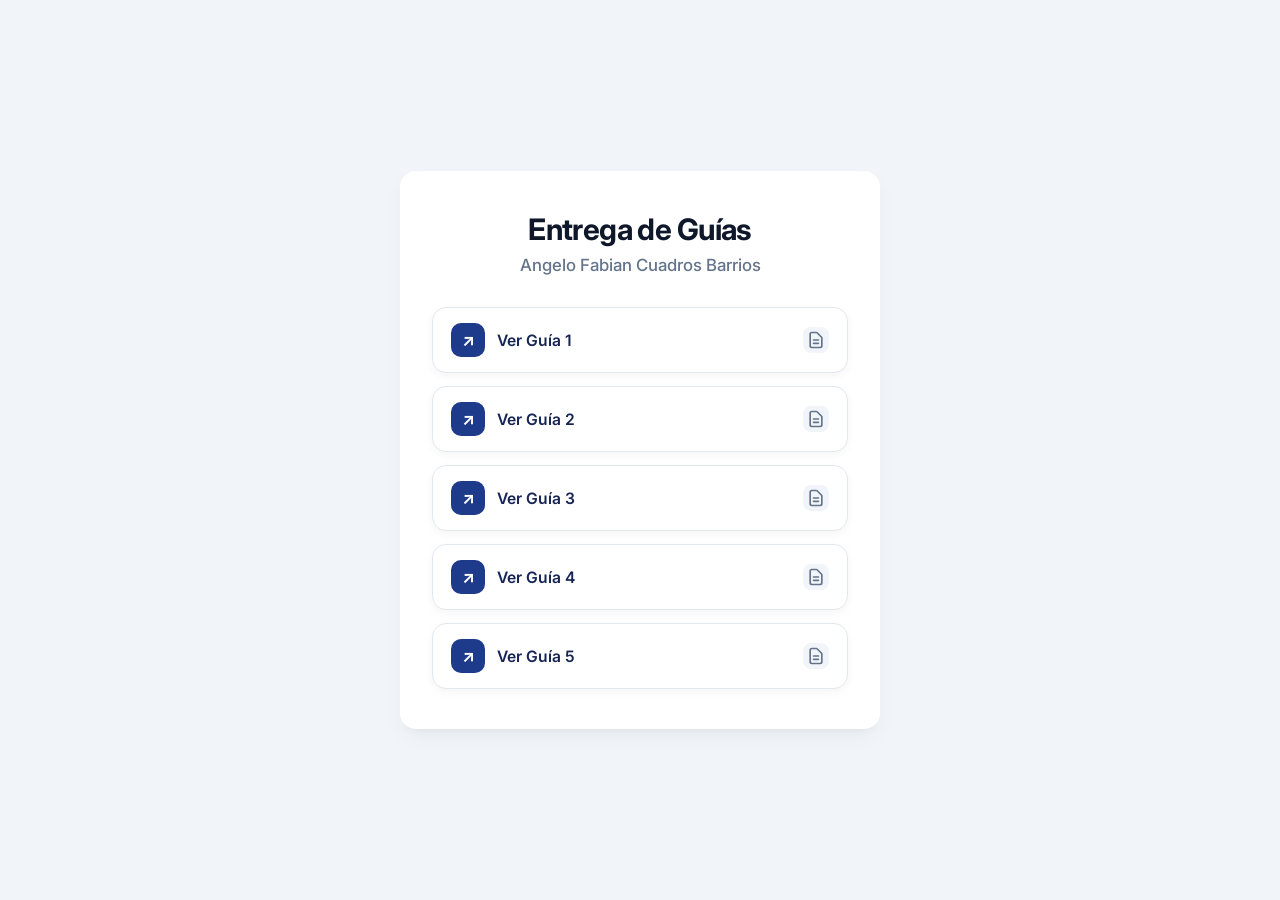
<file: index.html>
<!DOCTYPE html>
<html lang="es">
<head>
    <meta charset="UTF-8">
    <meta name="viewport" content="width=device-width, initial-scale=1.0">
    <title>Entrega de Guías | Angelo Fabian Cuadros Barrios</title>
    <link href="https://fonts.googleapis.com/css2?family=Inter:wght@400;500;600;700&display=swap" rel="stylesheet">
    <style>
        * {
            margin: 0;
            padding: 0;
            box-sizing: border-box;
            font-family: 'Inter', system-ui, -apple-system, sans-serif;
        }

        body {
            background-color: #f1f5f9;
            color: #0f172a;
            min-height: 100vh;
            display: flex;
            justify-content: center;
            align-items: center;
            padding: 20px;
        }

        /* Tarjeta central */
        .card-container {
            background: #ffffff;
            width: 100%;
            max-width: 480px;
            padding: 40px 32px;
            border-radius: 16px;
            box-shadow: 0 10px 25px -5px rgba(0, 0, 0, 0.05), 0 8px 10px -6px rgba(0, 0, 0, 0.04);
            text-align: center;
        }

        /* Encabezado y títulos */
        .header-section h1 {
            font-size: 1.85rem;
            font-weight: 700;
            color: #0f172a;
            margin-bottom: 8px;
            letter-spacing: -0.02em;
        }

        .nombre {
            font-size: 1.05rem;
            font-weight: 500;
            color: #64748b;
            margin-bottom: 32px;
        }
        .links-container {
            display: flex;
            flex-direction: column;
            gap: 13px;
        }

        .btn-link {
            display: flex;
            justify-content: space-between;
            align-items: center;
            gap: 16px;
            padding: 15px 18px;
            border: 1px solid #e2e8f0;
            border-radius: 14px;
            color: #172554;
            background: #ffffff;
            font-size: 0.98rem;
            font-weight: 600;
            text-decoration: none;
            transition: transform 0.22s ease, box-shadow 0.22s ease,
                        border-color 0.22s ease, background 0.22s ease;
            box-shadow: 0 3px 10px rgba(15, 23, 42, 0.045);
        }

        .btn-link span {
            display: flex;
            align-items: center;
            gap: 12px;
        }

        .btn-link span::before {
            content: "↗";
            display: grid;
            place-items: center;
            width: 34px;
            height: 34px;
            border-radius: 10px;
            color: #ffffff;
            background: #1e3a8a;
            font-size: 1.05rem;
            font-weight: 700;
            transition: background 0.22s ease, transform 0.22s ease;
        }

        .btn-link:hover {
            transform: translateY(-3px);
            border-color: #93c5fd;
            background: #f8fbff;
            box-shadow: 0 10px 22px rgba(30, 58, 138, 0.11);
        }

        .btn-link:hover span::before {
            background: #2563eb;
            transform: rotate(8deg);
        }

        .btn-link:active {
            transform: translateY(-1px);
        }

        .btn-primary,
        .btn-success {
            background: #ffffff;
        }

        .btn-primary:hover,
        .btn-success:hover {
            background: #f8fbff;
        }

        .icon {
            width: 20px;
            height: 20px;
            min-width: 20px;
            min-height: 20px;
            padding: 3px;
            box-sizing: content-box;
            color: #64748b;
            background: #f1f5f9;
            border-radius: 8px;
            stroke-width: 2;
        }

        .btn-link:hover .icon {
            color: #1d4ed8;
            background: #dbeafe;
        }

        @media (max-width: 520px) {
            .card-container {
                padding: 32px 22px;
            }

            .btn-link {
                padding: 13px 14px;
            }
        }
        .footer-info {
            display: flex;
            justify-content: center;
            gap: 10px;
            margin-top: 32px;
            padding-top: 20px;
            border-top: 1px solid #f1f5f9;
        }

        .badge {
            background-color: #f8fafc;
            color: #64748b;
            border: 1px solid #e2e8f0;
            font-size: 0.8rem;
            padding: 6px 12px;
            border-radius: 20px;
            font-weight: 500;
        }
    </style>
</head>
<body>

    <main class="card-container">
        <div class="header-section">
            <h1>Entrega de Guías</h1>
            <p class="nombre">Angelo Fabian Cuadros Barrios</p>
        </div>

        <div class="links-container">
            <a href="Guia1/santa-rosa-Cuadros/index.html" class="btn-link btn-primary" target="_blank" rel="noopener">
                <span>Ver Guía 1</span>
                <svg class="icon" fill="none" stroke="currentColor" viewBox="0 0 24 24">
                    <path stroke-linecap="round" stroke-linejoin="round" d="M9 12h6m-6 4h6m2 5H7a2 2 0 01-2-2V5a2 2 0 012-2h5.586a1 1 0 01.707.293l5.414 5.414a1 1 0 01.293.707V19a2 2 0 01-2 2z"></path>
                </svg>
            </a>

            <a href="Guia2/santa-rosa-Cuadros/index.html" class="btn-link btn-success" target="_blank" rel="noopener">
                <span>Ver Guía 2</span>
                <svg class="icon" fill="none" stroke="currentColor" viewBox="0 0 24 24">
                    <path stroke-linecap="round" stroke-linejoin="round" d="M9 12h6m-6 4h6m2 5H7a2 2 0 01-2-2V5a2 2 0 012-2h5.586a1 1 0 01.707.293l5.414 5.414a1 1 0 01.293.707V19a2 2 0 01-2 2z"></path>
                </svg>
            </a>

            <a href="Guia3/santa-rosa-Cuadros/index.html" class="btn-link btn-primary" target="_blank" rel="noopener">
                <span>Ver Guía 3</span>
                <svg class="icon" fill="none" stroke="currentColor" viewBox="0 0 24 24">
                    <path stroke-linecap="round" stroke-linejoin="round" d="M9 12h6m-6 4h6m2 5H7a2 2 0 01-2-2V5a2 2 0 012-2h5.586a1 1 0 01.707.293l5.414 5.414a1 1 0 01.293.707V19a2 2 0 01-2 2z"></path>
                </svg>
            </a>
           
            <a href="Guia4/santa-rosa-Cuadros/index.html" class="btn-link btn-primary" target="_blank" rel="noopener">
                <span>Ver Guía 4</span>
                <svg class="icon" fill="none" stroke="currentColor" viewBox="0 0 24 24">
                    <path stroke-linecap="round" stroke-linejoin="round" d="M9 12h6m-6 4h6m2 5H7a2 2 0 01-2-2V5a2 2 0 012-2h5.586a1 1 0 01.707.293l5.414 5.414a1 1 0 01.293.707V19a2 2 0 01-2 2z"></path>
                </svg>
            </a>

            <a href="Guia5/santa-rosa-Cuadros/index.html" class="btn-link btn-primary" target="_blank" rel="noopener">
                <span>Ver Guía 5</span>
                <svg class="icon" fill="none" stroke="currentColor" viewBox="0 0 24 24">
                    <path stroke-linecap="round" stroke-linejoin="round" d="M9 12h6m-6 4h6m2 5H7a2 2 0 01-2-2V5a2 2 0 012-2h5.586a1 1 0 01.707.293l5.414 5.414a1 1 0 01.293.707V19a2 2 0 01-2 2z"></path>
                </svg>
            </a>
        </div>
    </main>
</body>
</html>
</file>
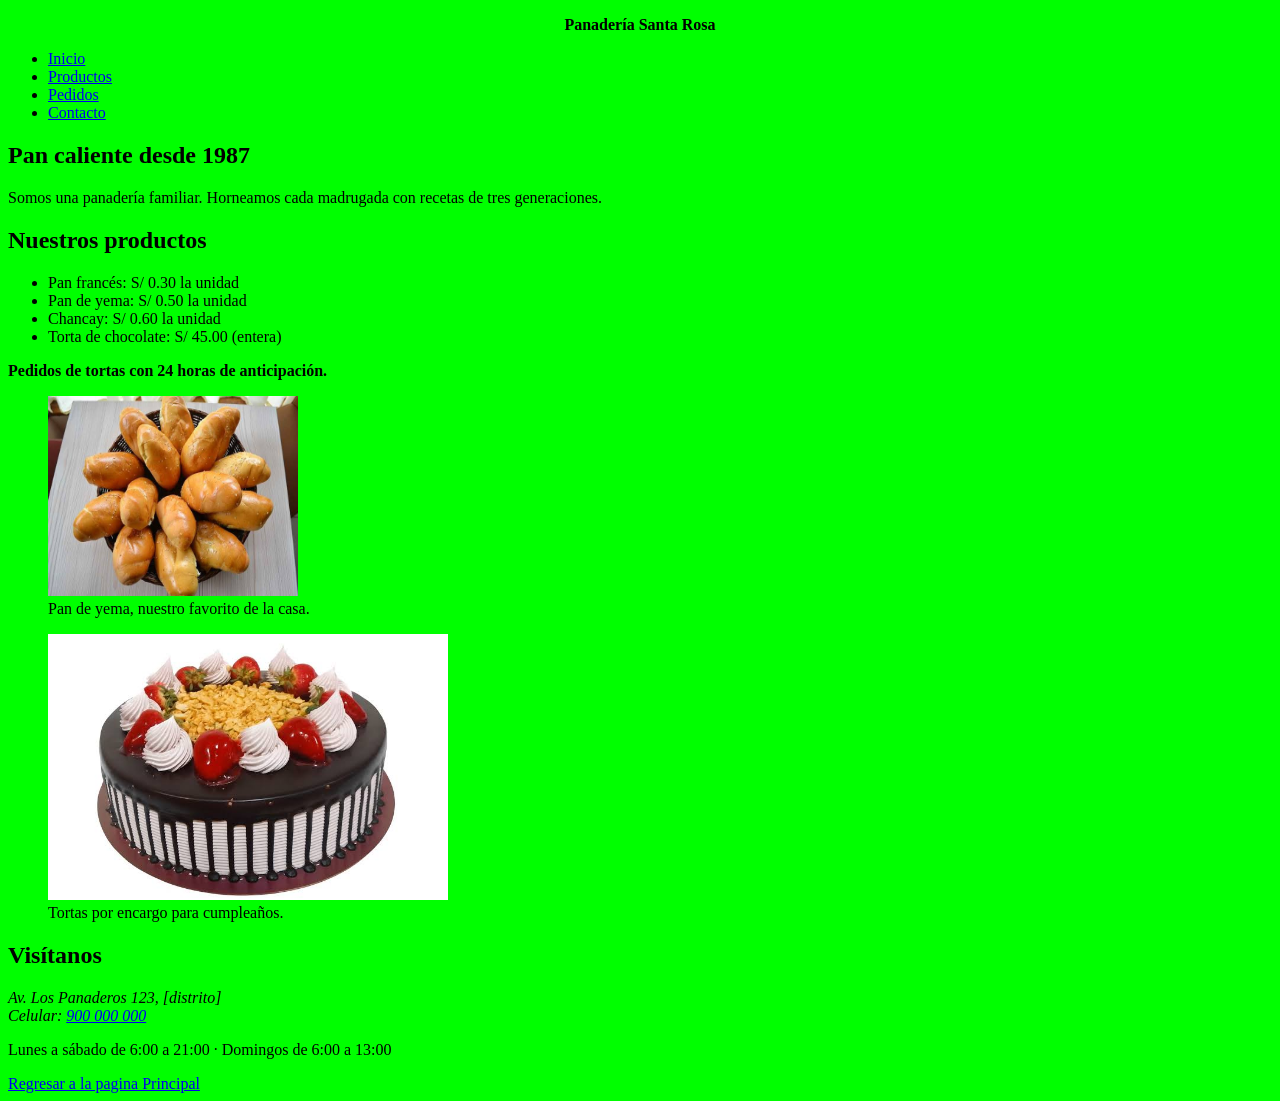
<file: Guia1/santa-rosa-Cuadros/index.html>
<!DOCTYPE html>
<html lang="en">
<head>
    <meta charset="UTF-8">
    <meta name="viewport" content="width=device-width, initial-scale=1.0">
    <title>Panadería Santa Rosa | Pan caliente todos los días</title>
</head>
<body bgcolor="#00FF00">
    <header>
        <p align="center"><strong>Panadería Santa Rosa</strong></p>
        <nav>
            <ul>
                <li><a href="index.html">Inicio</a></li>
                <li><a href="#productos">Productos</a></li>
                <li><a href="pedidos.html">Pedidos</a></li>
                <li><a href="#contacto">Contacto</a></li>
            </ul>
        </nav>
    </header>
    <main>
        <section>
            <h1>Pan caliente desde 1987</h1>
            <p>Somos una panadería familiar. Horneamos cada madrugada con recetas de tres generaciones.</p>
        </section>
        <section id="productos">
            <h2>Nuestros productos</h2>
            <ul>
                <li>Pan francés: S/ 0.30 la unidad</li>
                <li>Pan de yema: S/ 0.50 la unidad</li>
                <li>Chancay: S/ 0.60 la unidad</li>
                <li>Torta de chocolate: S/ 45.00 (entera)</li>
            </ul>
            <p><strong>Pedidos de tortas con 24 horas de anticipación.</strong></p>
            <figure>
                <img src="img/pan-yema.jpg" alt="Canasta de panes de yema dorados recién horneados" width="250" height="200">
                <figcaption>Pan de yema, nuestro favorito de la casa.</figcaption>
            </figure>
            <figure>
                <img src="img/tortas.jpg" alt="Torta de chocolate de dos pisos decorada con fresas" width="400">
                <figcaption>Tortas por encargo para cumpleaños.</figcaption>
            </figure>
        </section>
    </main>
    <footer id="contacto">
        <h2>Visítanos</h2>
        <address>
            Av. Los Panaderos 123, [distrito]<br>
            Celular: <a href="tel:+51900000000">900 000 000</a>
        </address>
        <p>Lunes a sábado de 6:00 a 21:00 · Domingos de 6:00 a 13:00</p>
    </footer>
    <a href="../../index.html">Regresar a la pagina Principal</a></body>
</html>
</file>
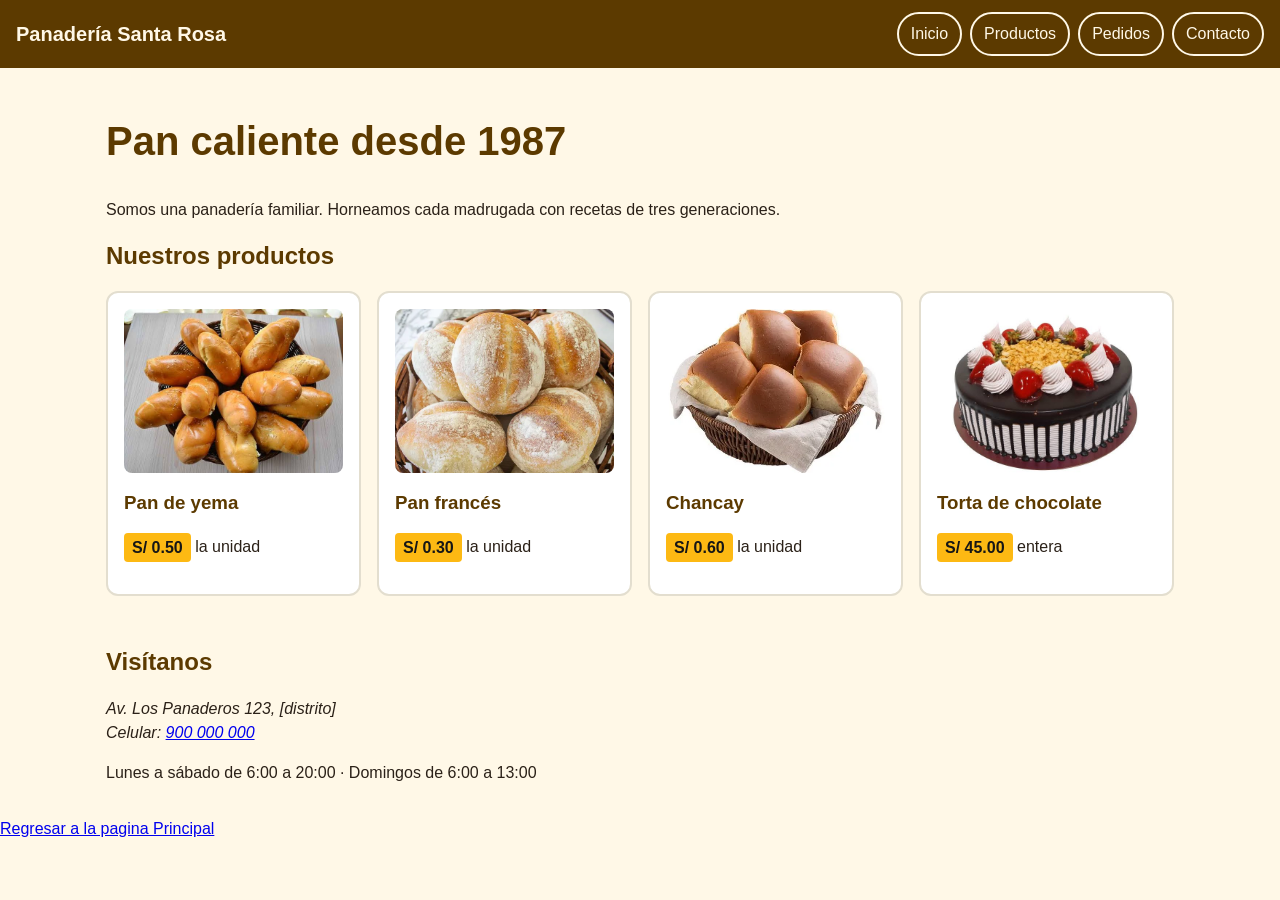
<file: Guia2/santa-rosa-Cuadros/index.html>
<!DOCTYPE html>
<html lang="en">

<head>
    <meta charset="UTF-8">
    <meta name="viewport" content="width=device-width, initial-scale=1.0">
    <title>Panadería Santa Rosa | Pan caliente todos los días</title>
    <link rel="stylesheet" href="estilos.css">
</head>

<body>
    <header>
        <p align="center"><strong>Panadería Santa Rosa</strong></p>
        <nav>
            <ul>
                <li><a href="index.html">Inicio</a></li>
                <li><a href="#productos">Productos</a></li>
                <li><a href="pedidos.html">Pedidos</a></li>
                <li><a href="#contacto">Contacto</a></li>
            </ul>
        </nav>
    </header>
    <main>
        <section>
            <h1>Pan caliente desde 1987</h1>
            <p>Somos una panadería familiar. Horneamos cada madrugada con recetas de tres generaciones.</p>
        </section>
        <section id="productos">
            <h2>Nuestros productos</h2>
            <div class="catalogo">
                <article class="producto">
                    <img src="img/pan-yema.jpg" alt="Canasta de panes de yema dorados recién horneados">
                    <h3>Pan de yema</h3>
                    <p><span class="precio">S/ 0.50</span> la unidad</p>
                </article>
                <article class="producto">
                    <img src="img/pan_frances.png" alt="Pan francés recién horneado">
                    <h3>Pan francés</h3>
                    <p><span class="precio">S/ 0.30</span> la unidad</p>
                </article>
                <article class="producto">
                    <img src="img/chancay.png" alt="Chancay recién horneado">
                    <h3>Chancay</h3>
                    <p><span class="precio">S/ 0.60</span> la unidad</p>
                </article>
                <article class="producto">
                    <img src="img/tortas.jpg" alt="Torta de chocolate de dos pisos decorada con fresas">
                    <h3>Torta de chocolate</h3>
                    <p><span class="precio">S/ 45.00</span> entera</p>
                </article>
            </div>
        </section>
    </main>
    <footer id="contacto">
        <h2>Visítanos</h2>
        <address>
            Av. Los Panaderos 123, [distrito]<br>
            Celular: <a href="tel:+51900000000">900 000 000</a>
        </address>
        <p>Lunes a sábado de 6:00 a 20:00 · Domingos de 6:00 a 13:00</p>
    </footer>
    <a href="../../index.html">Regresar a la pagina Principal</a>
</body>
</html>
</file>
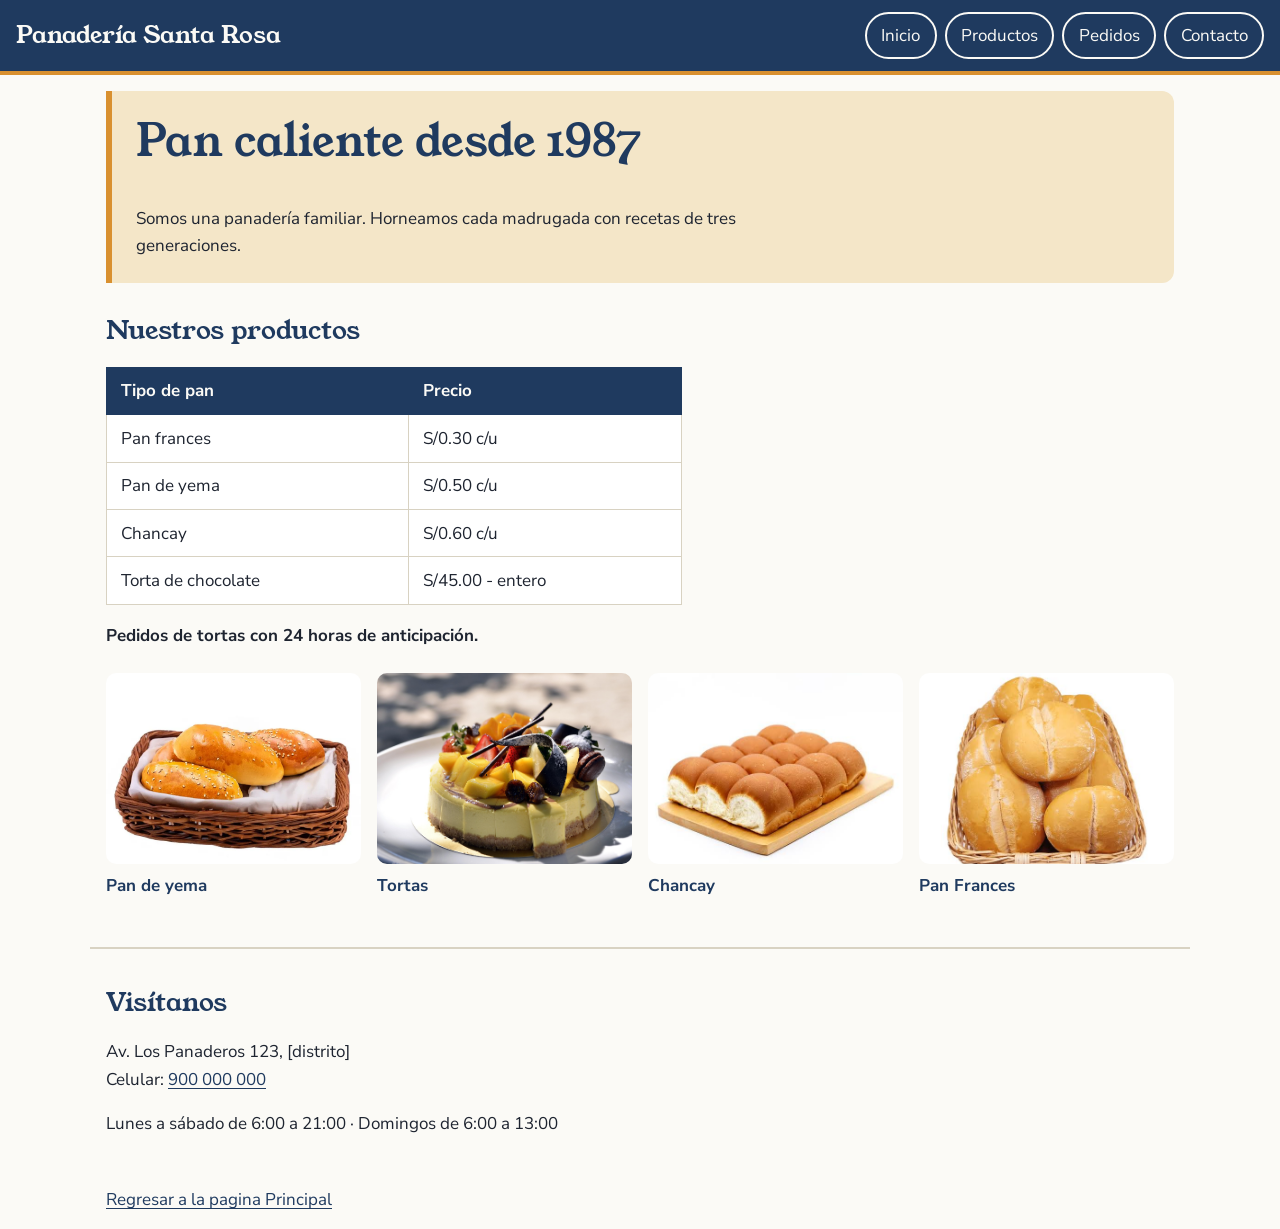
<file: Guia3/santa-rosa-Cuadros/index.html>
<!DOCTYPE html>
<html lang="es">

<head>
    <meta charset="UTF-8">
    <meta name="viewport" content="width=device-width, initial-scale=1.0">
    <title>Panaderia Santa Rosa | Pan caliente todos los dias</title>
    <link rel="preconnect" href="https://fonts.googleapis.com">
    <link rel="preconnect" href="https://fonts.gstatic.com" crossorigin>
    <link href="https://fonts.googleapis.com/css2?family=Nunito+Sans:wght@400;700&family=Young+Serif&display=swap" rel="stylesheet">
    <link rel="stylesheet" href="css/estilos.css">
</head>

<body>
    <header>
        <p align="center"><strong>Panadería Santa Rosa</strong></p>
        <nav>
            <ul>
                <li><a href="index.html">Inicio</a></li>
                <li><a href="#productos">Productos</a></li>
                <li><a href="pedidos.html">Pedidos</a></li>
                <li><a href="#contacto">Contacto</a></li>
            </ul>
        </nav>
    </header>
    <main>
        <section>
            <h1>Pan caliente desde 1987</h1>
            <p>Somos una panadería familiar. Horneamos cada madrugada con recetas de tres generaciones.</p>
        </section>
        <section id="productos">
            <h2>Nuestros productos</h2>
            <table border="1">
                <th>Tipo de pan</th>
                <th>Precio</th>
                <tr>
                    <td>Pan frances</td>
                    <td>S/0.30 c/u</td>
                </tr>
                <tr>
                    <td>Pan de yema</td>
                    <td>S/0.50 c/u</td>
                </tr>
                <tr>
                    <td>Chancay</td>
                    <td>S/0.60 c/u</td>
                </tr>
                <tr>
                    <td>Torta de chocolate</td>
                    <td>S/45.00 - entero</td>
                </tr>
            </table>

            <p><strong>Pedidos de tortas con 24 horas de anticipación.</strong></p>

            <div class="galeria">
                <figure>
                    <img src="img/pan-yema.jpg" alt="Canasta de panes de yema dorados recién horneados" width="400" height="300">
                    <figcaption>Pan de yema</figcaption>
                </figure>
                <figure>
                    <img src="img/tortas.jpg" alt="Torta de chocolate de dos pisos decorada con fresas" width="400" height="300">
                    <figcaption>Tortas</figcaption>
                </figure>
                <figure>
                    <img src="img/chancay.jpg" alt="Chancay" width="400" height="300">
                    <figcaption>Chancay</figcaption>
                </figure>
                <figure>
                    <img src="img/pan-frances.jpg" alt="Pan Frances" width="400" height="300">
                    <figcaption>Pan Frances</figcaption>
                </figure>
            </div>
        </section>
    </main>
    <footer id="contacto">
        <h2>Visítanos</h2>
        <address>
            Av. Los Panaderos 123, [distrito]<br>
            Celular: <a href="tel:+51900000000">900 000 000</a>
        </address>
        <p>Lunes a sábado de 6:00 a 21:00 · Domingos de 6:00 a 13:00</p>
    </footer>
    <a href="../../index.html">Regresar a la pagina Principal</a>
</body>

</html>
</file>
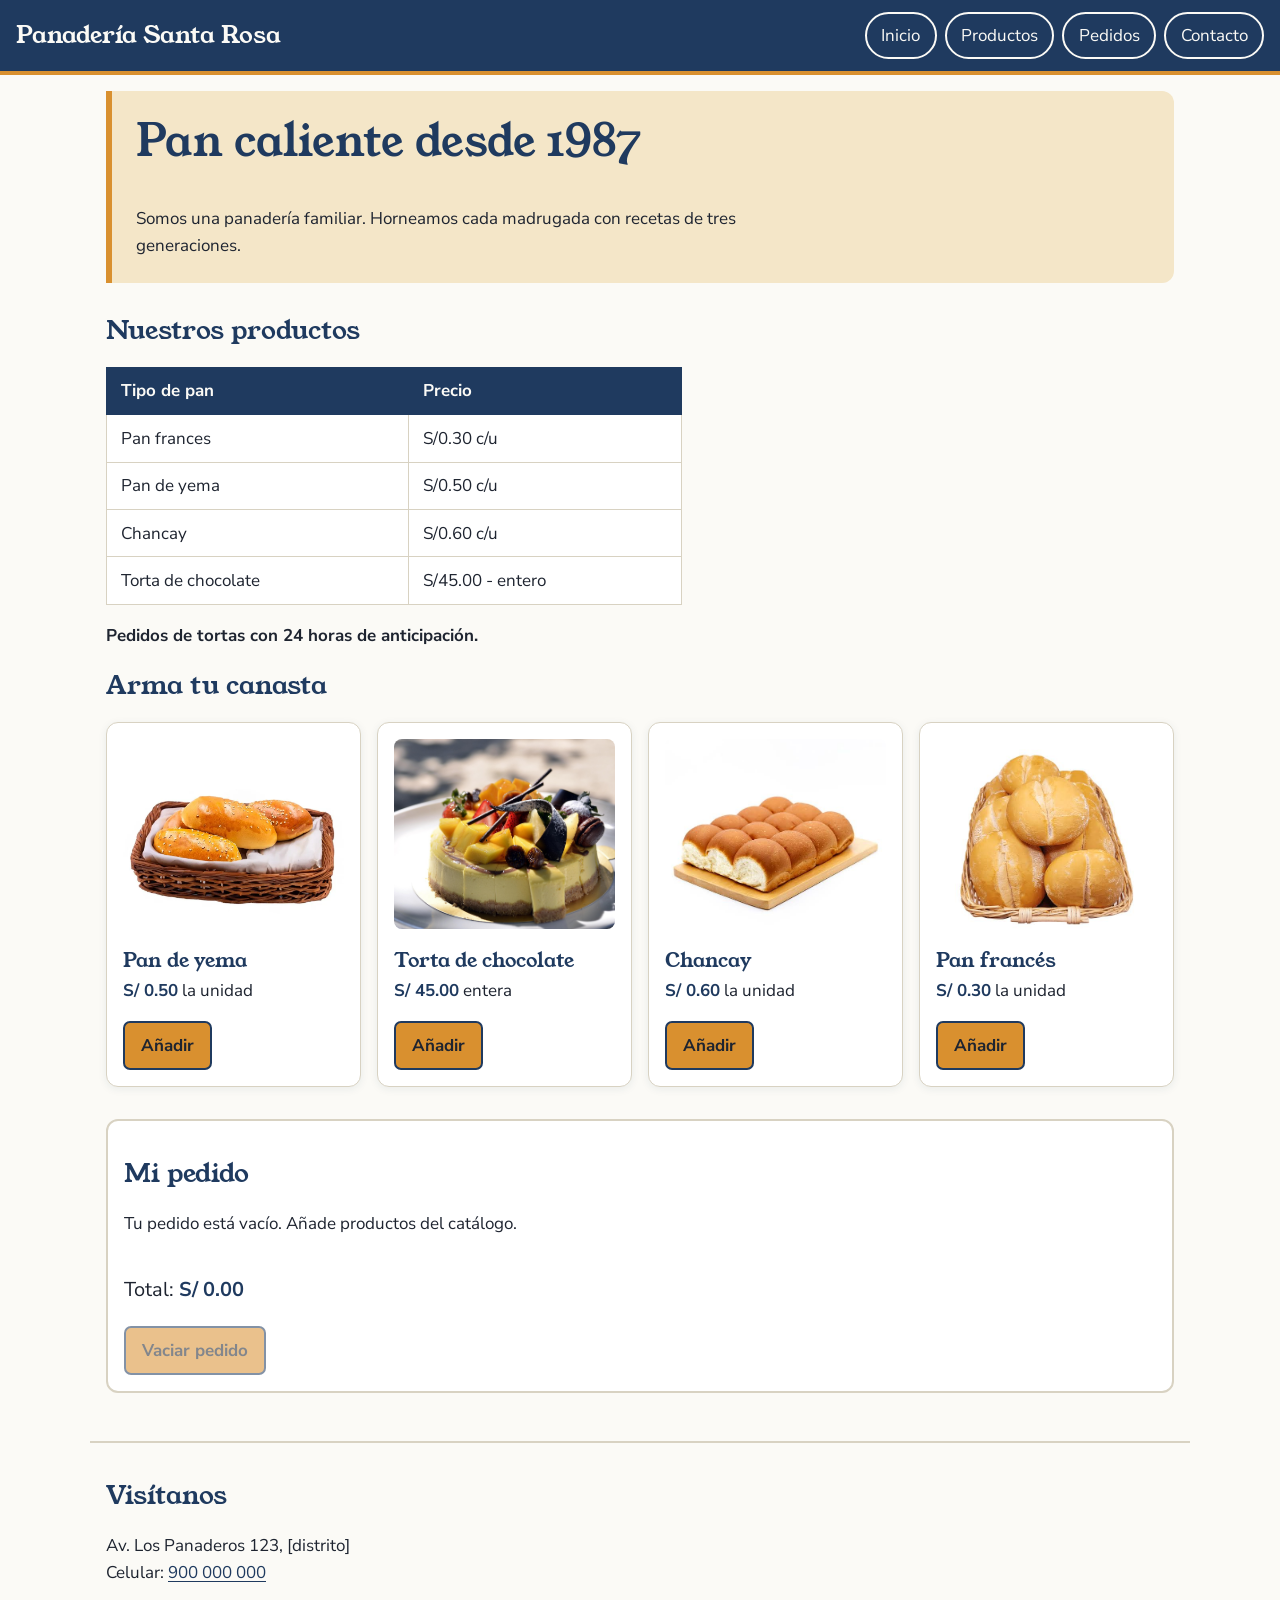
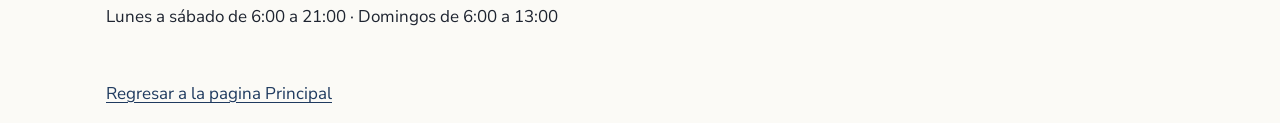
<file: Guia4/santa-rosa-Cuadros/index.html>
<!DOCTYPE html>
<html lang="es">

<head>
    <meta charset="UTF-8">
    <meta name="viewport" content="width=device-width, initial-scale=1.0">
    <title>Panaderia Santa Rosa | Pan caliente todos los dias</title>
    <link rel="preconnect" href="https://fonts.googleapis.com">
    <link rel="preconnect" href="https://fonts.gstatic.com" crossorigin>
    <link href="https://fonts.googleapis.com/css2?family=Nunito+Sans:wght@400;700&family=Young+Serif&display=swap" rel="stylesheet">
    <link rel="stylesheet" href="css/estilos.css">
    <script src="js/pedido.js" defer></script>
</head>

<body>
    <header>
        <p align="center"><strong>Panadería Santa Rosa</strong></p>
        <nav>
            <ul>
                <li><a href="index.html">Inicio</a></li>
                <li><a href="#productos">Productos</a></li>
                <li><a href="pedidos.html">Pedidos</a></li>
                <li><a href="#contacto">Contacto</a></li>
            </ul>
        </nav>
    </header>
    <main>
        <section>
            <h1>Pan caliente desde 1987</h1>
            <p>Somos una panadería familiar. Horneamos cada madrugada con recetas de tres generaciones.</p>
        </section>
        <section id="productos">
            <h2>Nuestros productos</h2>
            <table border="1">
                <th>Tipo de pan</th>
                <th>Precio</th>
                <tr>
                    <td>Pan frances</td>
                    <td>S/0.30 c/u</td>
                </tr>
                <tr>
                    <td>Pan de yema</td>
                    <td>S/0.50 c/u</td>
                </tr>
                <tr>
                    <td>Chancay</td>
                    <td>S/0.60 c/u</td>
                </tr>
                <tr>
                    <td>Torta de chocolate</td>
                    <td>S/45.00 - entero</td>
                </tr>
            </table>

            <p><strong>Pedidos de tortas con 24 horas de anticipación.</strong></p>

            <h2>Arma tu canasta</h2>
            <div class="catalogo">
                <article class="producto" data-nombre="Pan de yema" data-precio="0.50">
                    <img src="img/pan-yema.jpg" alt="Canasta de panes de yema dorados recién horneados" width="400" height="300">
                    <h3>Pan de yema</h3>
                    <p><span class="precio">S/ 0.50</span> la unidad</p>
                    <button type="button" class="btn-anadir">Añadir</button>
                </article>
                <article class="producto" data-nombre="Torta de chocolate" data-precio="45.00">
                    <img src="img/tortas.jpg" alt="Torta de chocolate de dos pisos decorada con fresas" width="400" height="300">
                    <h3>Torta de chocolate</h3>
                    <p><span class="precio">S/ 45.00</span> entera</p>
                    <button type="button" class="btn-anadir">Añadir</button>
                </article>
                <article class="producto" data-nombre="Chancay" data-precio="0.60">
                    <img src="img/chancay.jpg" alt="Panes chancay" width="400" height="300">
                    <h3>Chancay</h3>
                    <p><span class="precio">S/ 0.60</span> la unidad</p>
                    <button type="button" class="btn-anadir">Añadir</button>
                </article>
                <article class="producto" data-nombre="Pan francés" data-precio="0.30">
                    <img src="img/pan-frances.jpg" alt="Panes franceses recién horneados" width="400" height="300">
                    <h3>Pan francés</h3>
                    <p><span class="precio">S/ 0.30</span> la unidad</p>
                    <button type="button" class="btn-anadir">Añadir</button>
                </article>
            </div>

            <section id="mi-pedido" aria-labelledby="titulo-pedido">
                <h2 id="titulo-pedido" tabindex="-1">Mi pedido</h2>
                <p id="pedido-vacio">Tu pedido está vacío. Añade productos del catálogo.</p>
                <ul id="lista-pedido"></ul>
                <p class="total">Total: <strong id="total-pedido">S/ 0.00</strong></p>
                <button type="button" id="vaciar-pedido" class="btn-secundario">Vaciar pedido</button>
                <p id="sugerencia-mantequilla" hidden>¿Añadir mantequilla por S/ 2.50?
                    <button type="button" id="anadir-mantequilla">Añadir mantequilla</button>
                </p>
                <p id="aviso" class="solo-lector" role="status" aria-live="polite"></p>
            </section>
        </section>
    </main>
    <footer id="contacto">
        <h2>Visítanos</h2>
        <address>
            Av. Los Panaderos 123, [distrito]<br>
            Celular: <a href="tel:+51900000000">900 000 000</a>
        </address>
        <p>Lunes a sábado de 6:00 a 21:00 · Domingos de 6:00 a 13:00</p>
    </footer>
    <a href="../../index.html">Regresar a la pagina Principal</a>
</body>

</html>
</file>
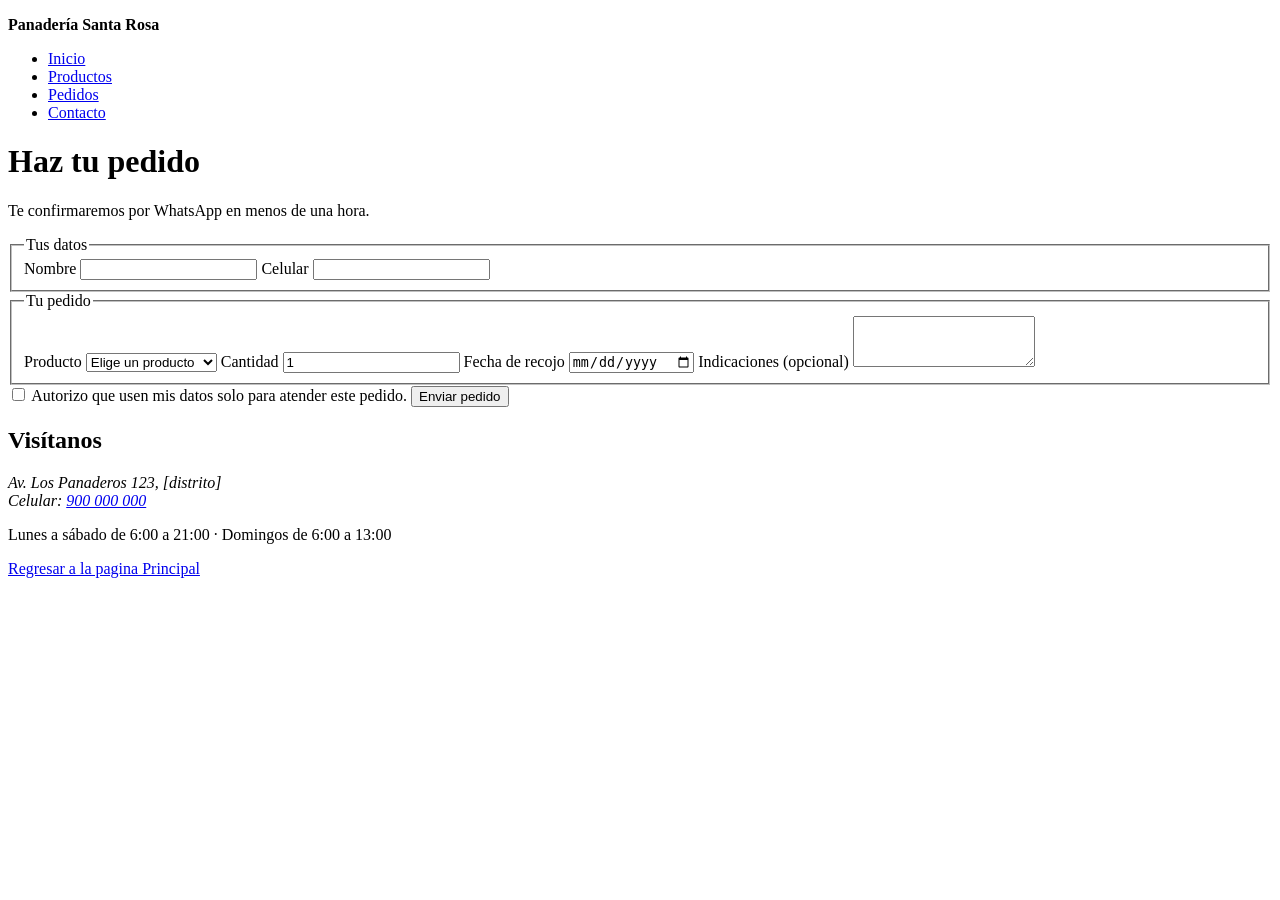
<file: Guia1/santa-rosa-Cuadros/pedidos.html>
<!DOCTYPE html>
<html lang="en">
<head>
    <meta charset="UTF-8">
    <meta name="viewport" content="width=device-width, initial-scale=1.0">
    <title>Pedidos | Panadería Santa Rosa</title>
</head>
<body>
    <header>
        <p><strong>Panadería Santa Rosa</strong></p>
        <nav>
            <ul>
                <li><a href="index.html">Inicio</a></li>
                <li><a href="#productos">Productos</a></li>
                <li><a href="pedidos.html">Pedidos</a></li>
                <li><a href="#contacto">Contacto</a></li>
            </ul>
        </nav>
    </header>
    <main>
        <h1>Haz tu pedido</h1>
        <p>Te confirmaremos por WhatsApp en menos de una hora.</p>
        <form action="#">
            <fieldset>
                <legend>Tus datos</legend>
                <label for="nombre">Nombre</label>
                <input type="text" id="nombre" name="nombre" required>
                <label for="celular">Celular</label>
                <input type="tel" id="celular" name="celular" required>
            </fieldset>
            <fieldset>
                <legend>Tu pedido</legend>
                <label for="producto">Producto</label>
                <select id="producto" name="producto" required>
                    <option value="">Elige un producto</option>
                    <option>Pan francés</option>
                    <option>Pan de yema</option>
                    <option>Chancay</option>
                    <option>Torta de chocolate</option>
                </select>
                <label for="cantidad">Cantidad</label>
                <input type="number" id="cantidad" name="cantidad" min="1" value="1" required>
                <label for="fecha">Fecha de recojo</label>
                <input type="date" id="fecha" name="fecha" required>
                <label for="notas">Indicaciones (opcional)</label>
                <textarea id="notas" name="notas" rows="3"></textarea>
            </fieldset>
            <input type="checkbox" id="consentimiento" name="consentimiento" required>
            <label for="consentimiento">Autorizo que usen mis datos solo para atender este pedido.</label>
            <button type="submit">Enviar pedido</button>
        </form>
    </main>
    <footer id="contacto">
        <h2>Visítanos</h2>
        <address>
            Av. Los Panaderos 123, [distrito]<br>
            Celular: <a href="tel:+51900000000">900 000 000</a>
        </address>
        <p>Lunes a sábado de 6:00 a 21:00 · Domingos de 6:00 a 13:00</p>
    </footer>
    <a href="../../index.html">Regresar a la pagina Principal</a>
</body>
</html>
</file>
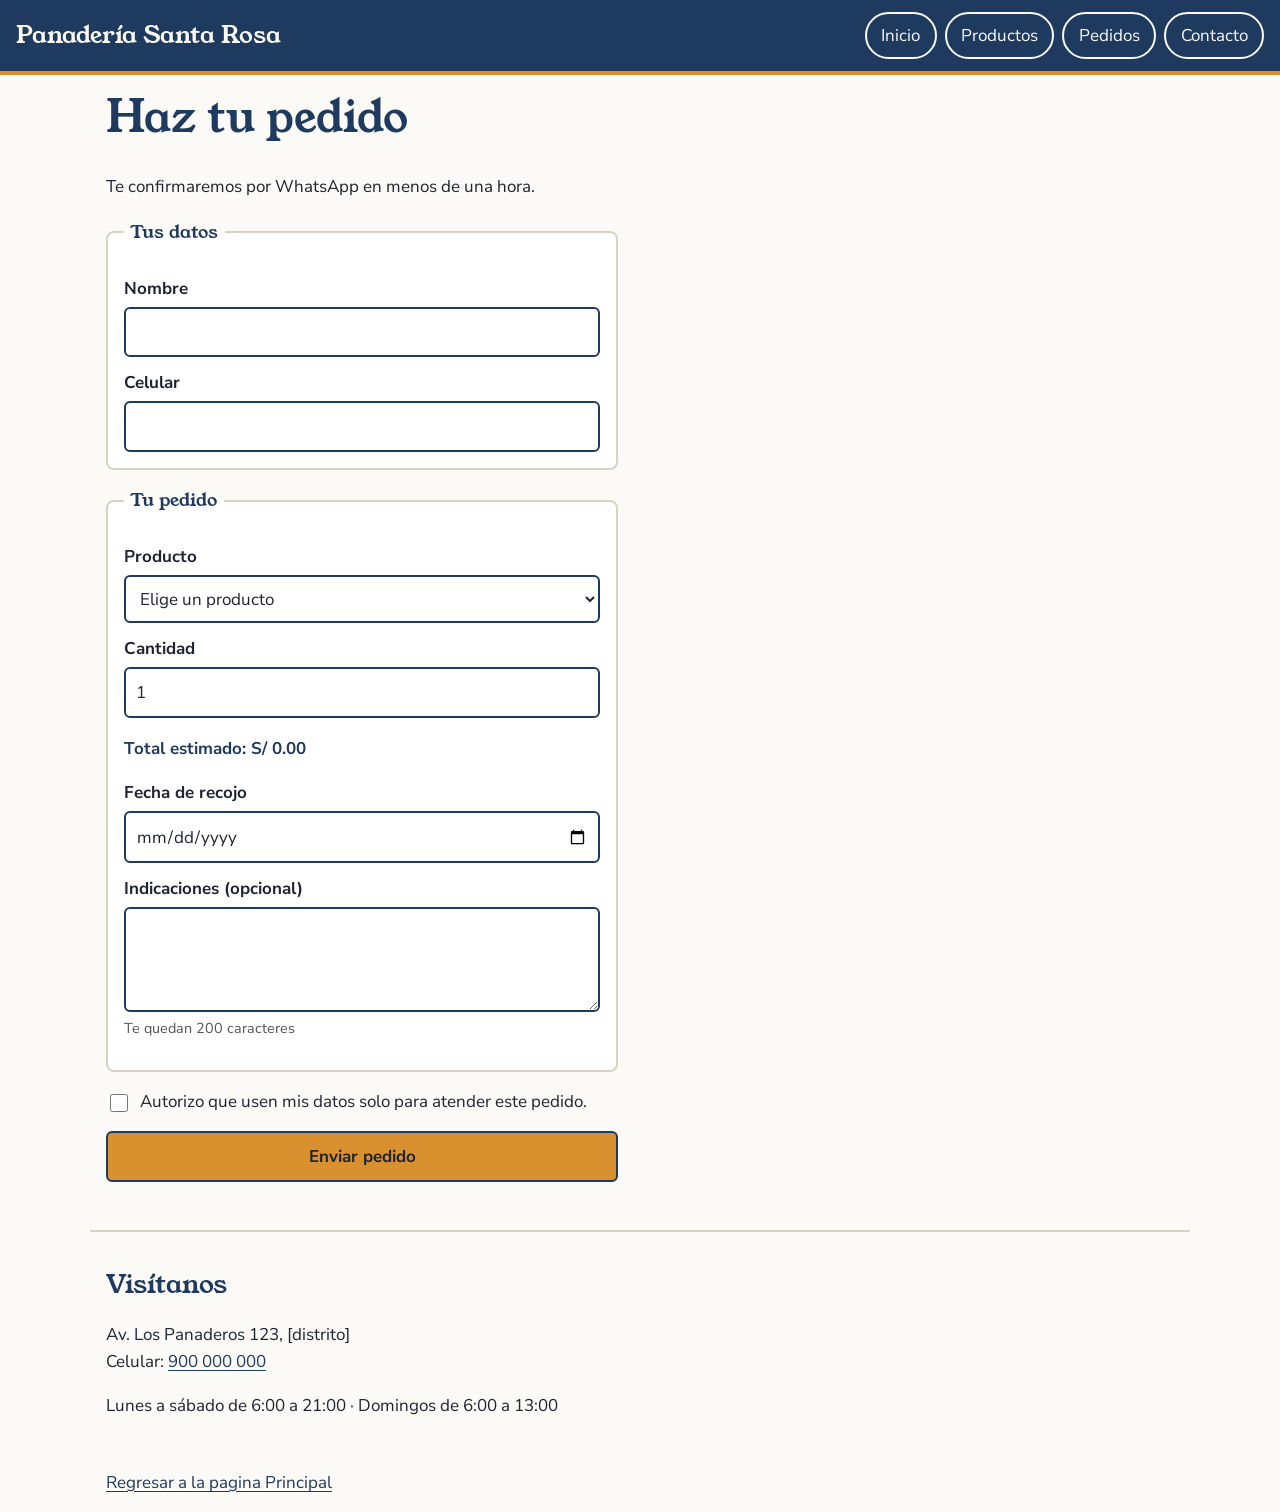
<file: Guia3/santa-rosa-Cuadros/pedidos.html>
<!DOCTYPE html>
<html lang="es">
<head>
    <meta charset="UTF-8">
    <meta name="viewport" content="width=device-width, initial-scale=1.0">
    <title>Pedidos | Panaderia Santa Rosa</title>
    <link rel="preconnect" href="https://fonts.googleapis.com">
    <link rel="preconnect" href="https://fonts.gstatic.com" crossorigin>
    <link href="https://fonts.googleapis.com/css2?family=Nunito+Sans:wght@400;700&family=Young+Serif&display=swap" rel="stylesheet">
    <link rel="stylesheet" href="css/estilos.css">
      <script src="js/app.js" defer></script>
</head>
<body>
 <header> 

  <p><strong>Panadería Santa Rosa</strong></p>   <nav> 
    <ul> 
      <li><a href="index.html">Inicio</a></li> 
      <li><a href="#productos">Productos</a></li> 
      <li><a href="pedidos.html">Pedidos</a></li> 
      <li><a href="#contacto">Contacto</a></li>     </ul> 
  </nav> 
</header> 
<main> 
  <h1>Haz tu pedido</h1> 
  <p>Te confirmaremos por WhatsApp en menos de una hora.</p> 
  
  <form action="#" novalidate>
    <fieldset> 
      <legend>Tus datos</legend> 
<label for="nombre">Nombre</label>
<input type="text" id="nombre" name="nombre" required aria-describedby="error-nombre">
<p class="error" id="error-nombre"></p>
  
      <label for="celular">Celular</label>
<input type="tel" id="celular" name="celular" required aria-describedby="error-celular">
<p class="error" id="error-celular"></p>
    </fieldset>   
    <fieldset> 
      <legend>Tu pedido</legend> 
    <label for="producto">Producto</label>
<select id="producto" name="producto" required aria-describedby="error-producto">
    <option value="">Elige un producto</option>
    <option>Pan francés</option>
    <option>Pan de yema</option>
    <option>Chancay</option>
    <option>Torta de chocolate</option>
</select>
<p class="error" id="error-producto"></p>
  
    <label for="cantidad">Cantidad</label>
<input type="number" id="cantidad" name="cantidad" min="1" value="1" required aria-describedby="error-cantidad">
<p class="error" id="error-cantidad"></p>
<p id="total">Total estimado: S/ 0.00</p>
  
      <label for="fecha">Fecha de recojo</label>
<input type="date" id="fecha" name="fecha" required aria-describedby="error-fecha">
<p class="error" id="error-fecha"></p>
  
<label for="notas">Indicaciones (opcional)</label>
<textarea id="notas" name="notas" rows="3" maxlength="200"></textarea>
<p id="contador">Te quedan 200 caracteres</p>
    </fieldset> 
  
    <input type="checkbox" id="consentimiento" name="consentimiento" required aria-describedby="error-consentimiento">
<label for="consentimiento">Autorizo que usen mis datos solo para atender este pedido.</label>
<p class="error" id="error-consentimiento"></p>
  
<div id="estado" role="status"></div>
    <button type="submit">Enviar pedido</button> 
  </form> 
</main>
<footer id="contacto"> 
  <h2>Visítanos</h2> 
  <address> 
        Av. Los Panaderos 123, [distrito]<br> 
        Celular: <a href="tel:+51900000000">900 000 000</a> 
  </address> 
  <p>Lunes a sábado de 6:00 a 21:00 · Domingos de 6:00 a 13:00</p> 
</footer>
<a href="../../index.html">Regresar a la pagina Principal</a>
</body>
</html>
</file>
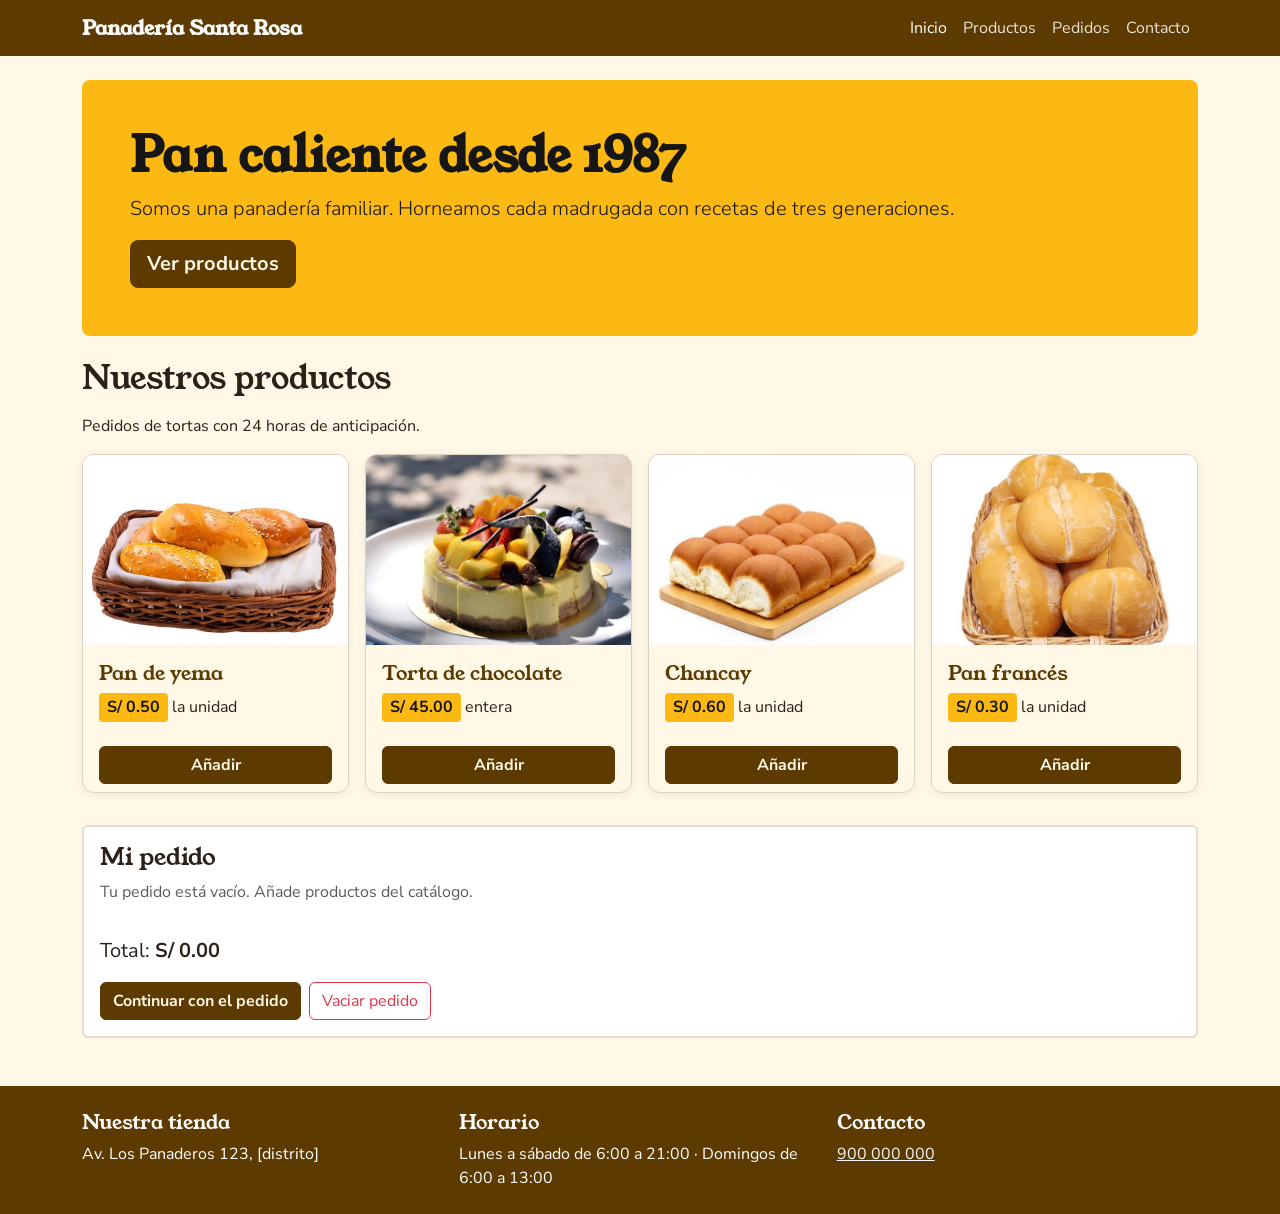
<file: Guia5/santa-rosa-Cuadros/index-bootstrap.html>
<!DOCTYPE html>
<html lang="es">
<head>
  <meta charset="UTF-8">
  <meta name="viewport" content="width=device-width, initial-scale=1">
  <title>Panadería Santa Rosa | Pan caliente todos los días</title>
  <link rel="preconnect" href="https://fonts.googleapis.com">
  <link rel="preconnect" href="https://fonts.gstatic.com" crossorigin>
  <link href="https://fonts.googleapis.com/css2?family=Nunito+Sans:wght@400;700&family=Young+Serif&display=swap" rel="stylesheet">
  <!-- Bootstrap 5.3.8: hoja oficial con integrity -->
  <link rel="stylesheet" href="https://cdn.jsdelivr.net/npm/bootstrap@5.3.8/dist/css/bootstrap.min.css"
    integrity="sha384-sRIl4kxILFvY47J16cr9ZwB07vP4J8+LH7qKQnuqkuIAvNWLzeN8tE5YBujZqJLB" crossorigin="anonymous">
  <!-- Los estilos de marca van después de Bootstrap -->
  <link rel="stylesheet" href="css/marca.css">
  <script src="https://cdn.jsdelivr.net/npm/bootstrap@5.3.8/dist/js/bootstrap.bundle.min.js"
    integrity="sha384-FKyoEForCGlyvwx9Hj09JcYn3nv7wiPVlz7YYwJrWVcXK/BmnVDxM+D2scQbITxI" crossorigin="anonymous" defer></script>
  <script src="js/pedido.js" defer></script>
  <script src="js/vaciar.js" defer></script>
</head>
<body>
  <nav class="navbar navbar-expand-md navbar-dark bg-cafe">
    <div class="container">
      <a class="navbar-brand fw-bold" href="index-bootstrap.html">Panadería Santa Rosa</a>
      <button class="navbar-toggler" type="button" data-bs-toggle="collapse" data-bs-target="#menu"
        aria-controls="menu" aria-expanded="false" aria-label="Abrir menú">
        <span class="navbar-toggler-icon"></span>
      </button>
      <div class="collapse navbar-collapse" id="menu">
        <ul class="navbar-nav ms-auto">
          <li class="nav-item"><a class="nav-link active" aria-current="page" href="index-bootstrap.html">Inicio</a></li>
          <li class="nav-item"><a class="nav-link" href="#productos">Productos</a></li>
          <li class="nav-item"><a class="nav-link" href="pedidos.html">Pedidos</a></li>
          <li class="nav-item"><a class="nav-link" href="#contacto">Contacto</a></li>
        </ul>
      </div>
    </div>
  </nav>

  <main class="container py-4">
    <section class="p-4 p-md-5 mb-4 rounded-3 bg-amarillo">
      <h1 class="display-5 fw-bold">Pan caliente desde 1987</h1>
      <p class="lead">Somos una panadería familiar. Horneamos cada madrugada con recetas de tres generaciones.</p>
      <a class="btn btn-marca btn-lg" href="#productos">Ver productos</a>
    </section>

    <section id="productos" class="mb-4">
      <h2 class="mb-3">Nuestros productos</h2>
      <p>Pedidos de tortas con 24 horas de anticipación.</p>
      <div class="catalogo row row-cols-1 row-cols-sm-2 row-cols-lg-4 g-3">
        <div class="col">
          <article class="producto card h-100" data-nombre="Pan de yema" data-precio="0.50">
            <img src="img/pan-yema.jpg" class="card-img-top" alt="Canasta de panes de yema dorados recién horneados">
            <div class="card-body"><h3 class="card-title h5">Pan de yema</h3><p class="card-text"><span class="precio">S/ 0.50</span> la unidad</p></div>
            <div class="card-footer bg-transparent border-0"><button type="button" class="btn btn-marca w-100 btn-anadir">Añadir</button></div>
          </article>
        </div>
        <div class="col">
          <article class="producto card h-100" data-nombre="Torta de chocolate" data-precio="45.00">
            <img src="img/tortas.jpg" class="card-img-top" alt="Torta de chocolate de dos pisos decorada con fresas">
            <div class="card-body"><h3 class="card-title h5">Torta de chocolate</h3><p class="card-text"><span class="precio">S/ 45.00</span> entera</p></div>
            <div class="card-footer bg-transparent border-0"><button type="button" class="btn btn-marca w-100 btn-anadir">Añadir</button></div>
          </article>
        </div>
        <div class="col">
          <article class="producto card h-100" data-nombre="Chancay" data-precio="0.60">
            <img src="img/chancay.jpg" class="card-img-top" alt="Panes chancay recién horneados">
            <div class="card-body"><h3 class="card-title h5">Chancay</h3><p class="card-text"><span class="precio">S/ 0.60</span> la unidad</p></div>
            <div class="card-footer bg-transparent border-0"><button type="button" class="btn btn-marca w-100 btn-anadir">Añadir</button></div>
          </article>
        </div>
        <div class="col">
          <article class="producto card h-100" data-nombre="Pan francés" data-precio="0.30">
            <img src="img/pan-frances.jpg" class="card-img-top" alt="Panes franceses recién horneados">
            <div class="card-body"><h3 class="card-title h5">Pan francés</h3><p class="card-text"><span class="precio">S/ 0.30</span> la unidad</p></div>
            <div class="card-footer bg-transparent border-0"><button type="button" class="btn btn-marca w-100 btn-anadir">Añadir</button></div>
          </article>
        </div>
      </div>
    </section>

    <section id="mi-pedido" class="card p-3" aria-labelledby="titulo-pedido">
      <h2 id="titulo-pedido" class="h4" tabindex="-1">Mi pedido</h2>
      <p id="pedido-vacio" class="text-body-secondary">Tu pedido está vacío. Añade productos del catálogo.</p>
      <ul id="lista-pedido" class="list-unstyled mb-3"></ul>
      <p class="fs-5">Total: <strong id="total-pedido">S/ 0.00</strong></p>
      <div class="d-flex flex-wrap gap-2">
        <a href="pedidos.html" class="btn btn-marca">Continuar con el pedido</a>
        <button type="button" class="btn btn-outline-danger" data-bs-toggle="modal" data-bs-target="#modalVaciar">Vaciar pedido</button>
      </div>
      <p id="sugerencia-mantequilla" class="mt-3" hidden>¿Añadir mantequilla por S/ 2.50?
        <button type="button" id="anadir-mantequilla" class="btn btn-sm btn-marca">Añadir mantequilla</button>
      </p>
      <p id="aviso" class="visually-hidden" role="status" aria-live="polite"></p>
    </section>
  </main>

  <div class="modal fade" id="modalVaciar" tabindex="-1" aria-labelledby="modalVaciarTitulo" aria-hidden="true">
    <div class="modal-dialog modal-dialog-centered"><div class="modal-content">
      <div class="modal-header"><h2 class="modal-title fs-5" id="modalVaciarTitulo">¿Vaciar tu pedido?</h2>
        <button type="button" class="btn-close" data-bs-dismiss="modal" aria-label="Cerrar"></button></div>
      <div class="modal-body">Se quitarán todos los productos. Esta acción no se puede deshacer.</div>
      <div class="modal-footer">
        <button type="button" class="btn btn-outline-secondary" data-bs-dismiss="modal">Cancelar</button>
        <button type="button" class="btn btn-danger" id="confirmarVaciar" data-bs-dismiss="modal">Sí, vaciar</button>
      </div>
    </div></div>
  </div>

  <footer id="contacto" class="bg-cafe text-white py-4 mt-4">
    <div class="container">
      <div class="row g-3">
        <div class="col-12 col-md-4"><h2 class="h5">Nuestra tienda</h2><p class="mb-0">Av. Los Panaderos 123, [distrito]</p></div>
        <div class="col-12 col-md-4"><h2 class="h5">Horario</h2><p class="mb-0">Lunes a sábado de 6:00 a 21:00 · Domingos de 6:00 a 13:00</p></div>
        <div class="col-12 col-md-4"><h2 class="h5">Contacto</h2><p class="mb-0"><a class="link-light" href="tel:+51900000000">900 000 000</a></p></div>
      </div>
    </div>
  </footer>
</body>
</html>
</file>
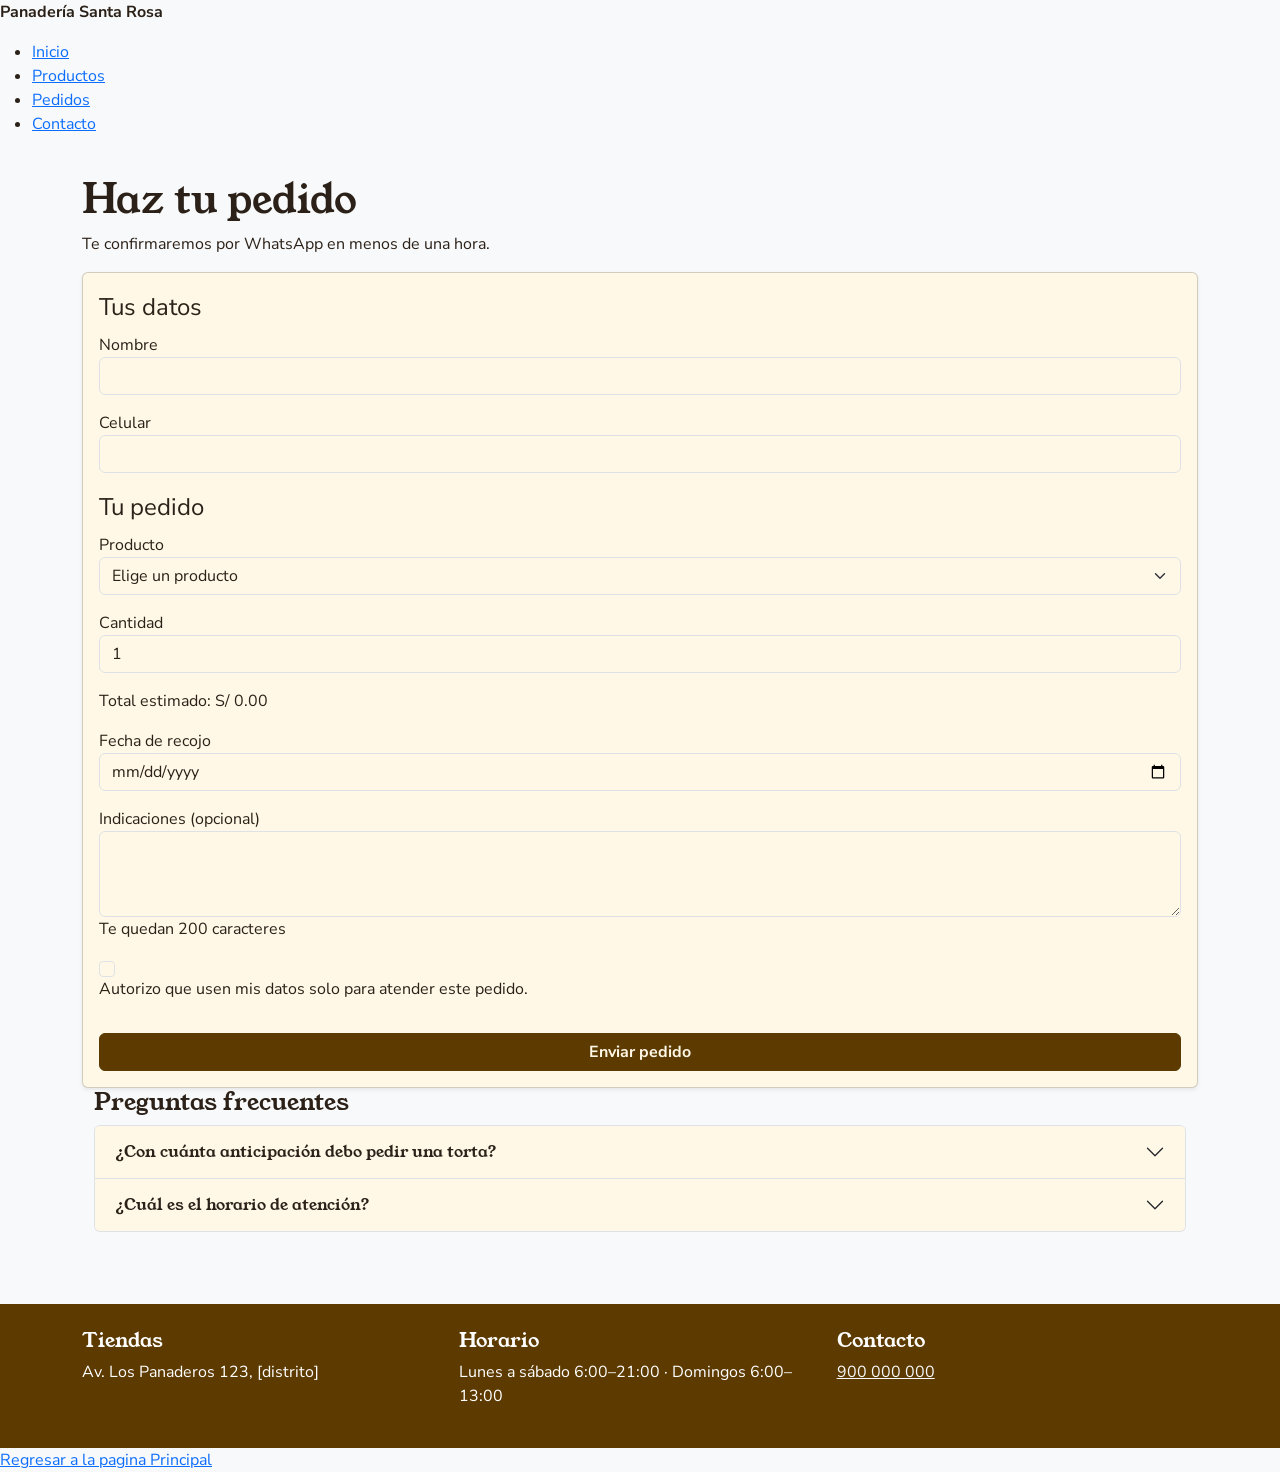
<file: Guia5/santa-rosa-Cuadros/pedidos.html>
<!DOCTYPE html>
<html lang="es">
<head>
    <meta charset="UTF-8">
    <meta name="viewport" content="width=device-width, initial-scale=1.0">
    <title>Pedidos | Panaderia Santa Rosa</title>
    <link rel="preconnect" href="https://fonts.googleapis.com">
    <link rel="preconnect" href="https://fonts.gstatic.com" crossorigin>
    <link href="https://fonts.googleapis.com/css2?family=Nunito+Sans:wght@400;700&family=Young+Serif&display=swap" rel="stylesheet">
    <link rel="stylesheet" href="https://cdn.jsdelivr.net/npm/bootstrap@5.3.8/dist/css/bootstrap.min.css"
      integrity="sha384-sRIl4kxILFvY47J16cr9ZwB07vP4J8+LH7qKQnuqkuIAvNWLzeN8tE5YBujZqJLB" crossorigin="anonymous">
    <link rel="stylesheet" href="css/marca.css">
    <script src="https://cdn.jsdelivr.net/npm/bootstrap@5.3.8/dist/js/bootstrap.bundle.min.js"
      integrity="sha384-FKyoEForCGlyvwx9Hj09JcYn3nv7wiPVlz7YYwJrWVcXK/BmnVDxM+D2scQbITxI" crossorigin="anonymous" defer></script>
    <script src="js/app.js" defer></script>
</head>
<body class="bg-light">
 <header> 

  <p><strong>Panadería Santa Rosa</strong></p>   <nav> 
    <ul> 
      <li><a href="index.html">Inicio</a></li> 
      <li><a href="#productos">Productos</a></li> 
      <li><a href="pedidos.html">Pedidos</a></li> 
      <li><a href="#contacto">Contacto</a></li>     </ul> 
  </nav> 
</header> 
<main class="container py-4"> 
  <h1>Haz tu pedido</h1> 
  <p>Te confirmaremos por WhatsApp en menos de una hora.</p> 
  
  <form action="#" novalidate class="card card-body shadow-sm">
    <fieldset> 
      <legend>Tus datos</legend> 
<label for="nombre">Nombre</label>
<input class="form-control" type="text" id="nombre" name="nombre" required aria-describedby="error-nombre">
<p class="error" id="error-nombre"></p>
  
      <label for="celular">Celular</label>
<input class="form-control" type="tel" id="celular" name="celular" required aria-describedby="error-celular">
<p class="error" id="error-celular"></p>
    </fieldset>   
    <fieldset> 
      <legend>Tu pedido</legend> 
    <label for="producto">Producto</label>
<select class="form-select" id="producto" name="producto" required aria-describedby="error-producto">
    <option value="">Elige un producto</option>
    <option>Pan francés</option>
    <option>Pan de yema</option>
    <option>Chancay</option>
    <option>Torta de chocolate</option>
</select>
<p class="error" id="error-producto"></p>
  
    <label for="cantidad">Cantidad</label>
<input class="form-control" type="number" id="cantidad" name="cantidad" min="1" value="1" required aria-describedby="error-cantidad">
<p class="error" id="error-cantidad"></p>
<p id="total">Total estimado: S/ 0.00</p>
  
      <label for="fecha">Fecha de recojo</label>
<input class="form-control" type="date" id="fecha" name="fecha" required aria-describedby="error-fecha">
<p class="error" id="error-fecha"></p>
  
<label for="notas">Indicaciones (opcional)</label>
<textarea class="form-control" id="notas" name="notas" rows="3" maxlength="200"></textarea>
<p id="contador">Te quedan 200 caracteres</p>
    </fieldset> 
  
    <input class="form-check-input" type="checkbox" id="consentimiento" name="consentimiento" required aria-describedby="error-consentimiento">
<label for="consentimiento">Autorizo que usen mis datos solo para atender este pedido.</label>
<p class="error" id="error-consentimiento"></p>
  
<div id="estado" role="status"></div>
    <button class="btn btn-marca mt-3" type="submit">Enviar pedido</button> 
  </form> 
  <section class="container pb-4" aria-labelledby="faq-title">
    <h2 id="faq-title" class="h4">Preguntas frecuentes</h2>
    <div class="accordion" id="preguntas">
      <div class="accordion-item">
        <h3 class="accordion-header">
          <button class="accordion-button collapsed" type="button" data-bs-toggle="collapse" data-bs-target="#respuesta1" aria-expanded="false" aria-controls="respuesta1">¿Con cuánta anticipación debo pedir una torta?</button>
        </h3>
        <div id="respuesta1" class="accordion-collapse collapse" data-bs-parent="#preguntas">
          <div class="accordion-body">Las tortas se solicitan con al menos 24 horas de anticipación.</div>
        </div>
      </div>
      <div class="accordion-item">
        <h3 class="accordion-header">
          <button class="accordion-button collapsed" type="button" data-bs-toggle="collapse" data-bs-target="#respuesta2" aria-expanded="false" aria-controls="respuesta2">¿Cuál es el horario de atención?</button>
        </h3>
        <div id="respuesta2" class="accordion-collapse collapse" data-bs-parent="#preguntas">
          <div class="accordion-body">Atendemos de lunes a sábado de 6:00 a 21:00 y domingos de 6:00 a 13:00.</div>
        </div>
      </div>
    </div>
  </section>
</main>
<footer id="contacto" class="bg-cafe text-white py-4 mt-4">
  <div class="container"><div class="row g-3">
    <div class="col-12 col-md-4"><h2 class="h5">Tiendas</h2><address>Av. Los Panaderos 123, [distrito]</address></div>
    <div class="col-12 col-md-4"><h2 class="h5">Horario</h2><p>Lunes a sábado 6:00–21:00 · Domingos 6:00–13:00</p></div>
    <div class="col-12 col-md-4"><h2 class="h5">Contacto</h2><a class="link-light" href="tel:+51900000000">900 000 000</a></div>
  </div></div>
</footer>
<a href="../../index.html">Regresar a la pagina Principal</a>
</body>
</html>
</file>
<file: Guia2/santa-rosa-Cuadros/estilos.css>
/* ===== 1. Base ===== */
*, *::before, *::after {
  box-sizing: border-box;
}
 
:root {
  --cafe: #5C3A00;      
  --amarillo: #FDB913;  
  --crema: #FFF8E7;     
  --texto: #2B2118;     
}
 
body {
  margin: 0;
  font-family: Arial, Helvetica, sans-serif;
  font-size: 1rem;
  line-height: 1.5;
  color: var(--texto);
  background: var(--crema);
}
 
img {
  max-width: 100%;
  height: auto;
  display: block;
}
 
main, footer {
  max-width: 1100px;
  margin: 0 auto;
  padding: 1rem;
}
/* ===== 2. Tipografía ===== */
h1, h2, h3 {
  color: var(--cafe);
  line-height: 1.2;
}
 
h1 { font-size: 2rem; }
h2 { font-size: 1.5rem; }
 
.precio {
  display: inline-block;
  background: var(--amarillo);
  color: #161616;
  font-weight: bold;
  padding: 0.15rem 0.5rem;
  border-radius: 4px;
}
/* ===== 3. Encabezado y menú ===== */
header {
  display: flex;
  flex-wrap: wrap;
  justify-content: space-between;
  align-items: center;
  gap: 0.5rem 1rem;
  padding: 0.75rem 1rem;
  background: var(--cafe);
  color: var(--crema);
}
 
header p {
  margin: 0;
  font-size: 1.25rem;
}
 
nav ul {
  display: flex;
  flex-wrap: wrap;
  gap: 0.5rem;
  list-style: none;
  margin: 0;
  padding: 0;
}
 
nav a {
  display: inline-block;
  padding: 0.5rem 0.75rem;
  color: var(--crema);
  text-decoration: none;
  border: 2px solid var(--crema);
  border-radius: 999px;
}
 
nav a:hover {
background: var(--amarillo);
  color: #161616;
}
/* ===== 4. Catálogo ===== */
.catalogo {
  display: grid;
  gap: 1rem;
}
 
.producto {
  background: #FFFFFF;
  border: 2px solid #E3DECF;
  border-radius: 12px;
  padding: 1rem;
}
 
.producto img {
  border-radius: 8px;
  aspect-ratio: 4 / 3;
  object-fit: cover;
}
/* ===== 5. Responsividad (mobile first) ===== */
@media (min-width: 600px) {
  .catalogo {
    grid-template-columns: repeat(2, 1fr);
  }
}
 
@media (min-width: 1000px) {
  .catalogo {
    grid-template-columns: repeat(4, 1fr);
  }
  h1 {
    font-size: 2.5rem;
  }
}
/* ===== 6. Accesibilidad ===== */
a:focus-visible,
input:focus-visible,
select:focus-visible,
textarea:focus-visible,
button:focus-visible {
  outline: 3px solid #161616;
  outline-offset: 2px;
}
 
header a:focus-visible {
  outline-color: var(--amarillo);
}
 
/* Formulario */
form {
  display: grid;
  gap: 0.75rem;
  max-width: 32rem;
}
 
fieldset {
  display: grid;
  gap: 0.5rem;
  border: 2px solid #E3DECF;
  border-radius: 8px;
}
 
label {
  font-weight: bold;
}
 
input, select, textarea, button {
  font: inherit;
  width: 100%;
  padding: 0.6rem;
  border: 2px solid var(--cafe);
  border-radius: 6px;
}
 
input[type="checkbox"] {
  width: auto;
}
 
button {
  min-height: 44px;
  background: var(--cafe);
  color: var(--crema);
  font-weight: bold;
  cursor: pointer;
}
 
/* Respeta a quien desactiva las animaciones */
@media (prefers-reduced-motion: reduce) {
  * {
    transition: none !important;
    animation: none !important;
  }
}
</file>
<file: Guia3/santa-rosa-Cuadros/css/estilos.css>
/* ===== 1. Base y paleta ===== */
*, *::before, *::after {
    box-sizing: border-box;
}

:root {
    --azul: #1F3A5F;           /* azul tinta: cabecera, títulos, bordes */
    --corteza: #D9902F;        /* dorado de la corteza: acentos y botones */
    --corteza-oscuro: #8A5410; /* dorado oscuro: enlaces al pasar el mouse */
    --masa: #F4E6C8;           /* color de la miga: fondos suaves */
    --harina: #FBFAF6;         /* fondo de la página */
    --texto: #1E2430;
    --linea: #D8D2C2;
    --error: #A11A1A;

    --fuente-titulo: 'Young Serif', Georgia, 'Times New Roman', serif;
    --fuente-texto: 'Nunito Sans', system-ui, -apple-system, 'Segoe UI', Arial, sans-serif;
}

body {
    margin: 0;
    font-family: var(--fuente-texto);
    font-size: 1.0625rem;
    line-height: 1.6;
    color: var(--texto);
    background: var(--harina);
}

img {
    max-width: 100%;
    height: auto;
    display: block;
}

main,
footer {
    max-width: 1100px;
    margin: 0 auto;
    padding: 1rem;
}

a {
    color: var(--azul);
    text-underline-offset: 3px;
}

a:hover {
    color: var(--corteza-oscuro);
}

/* ===== 2. Tipografía ===== */
h1,
h2,
h3 {
    font-family: var(--fuente-titulo);
    font-weight: 400;
    color: var(--azul);
    line-height: 1.2;
}

h1 {
    font-size: 2.25rem;
    margin-top: 0;
}

h2 {
    font-size: 1.6rem;
}

p {
    max-width: 65ch;
}

/* ===== 3. Encabezado y menú ===== */
header {
    display: flex;
    flex-wrap: wrap;
    justify-content: space-between;
    align-items: center;
    gap: 0.5rem 1rem;
    padding: 0.75rem 1rem;
    background: var(--azul);
    color: var(--harina);
    border-bottom: 4px solid var(--corteza);
}

header p {
    margin: 0;
    font-family: var(--fuente-titulo);
    font-size: 1.5rem;
}

header p strong {
    font-weight: 400;
}

nav ul {
    display: flex;
    flex-wrap: wrap;
    gap: 0.5rem;
    list-style: none;
    margin: 0;
    padding: 0;
}

nav a {
    display: inline-block;
    padding: 0.5rem 0.9rem;
    color: var(--harina);
    text-decoration: none;
    border: 2px solid var(--harina);
    border-radius: 999px;
    transition: background-color 0.15s ease, color 0.15s ease;
}

nav a:hover {
    background: var(--corteza);
    border-color: var(--corteza);
    color: var(--texto);
}

/* ===== 4. Portada y productos ===== */
main > section:first-child {
    margin-bottom: 2rem;
    padding: 1.5rem;
    background: var(--masa);
    border-left: 6px solid var(--corteza);
    border-radius: 0 12px 12px 0;
}

main > section:first-child p {
    margin-bottom: 0;
}

table {
    width: 100%;
    max-width: 36rem;
    margin: 1rem 0;
    border-collapse: collapse;
    background: #FFFFFF;
    border: 1px solid var(--linea);
}

th,
td {
    padding: 0.6rem 0.9rem;
    text-align: left;
    border: 1px solid var(--linea);
}

th {
    background: var(--azul);
    color: var(--harina);
    border-color: var(--azul);
}

td:last-child {
    white-space: nowrap;
}

.galeria {
    display: grid;
    gap: 1rem;
    margin-top: 1.5rem;
}

figure {
    margin: 0;
}

figure img {
    width: 100%;
    height: auto;
    aspect-ratio: 4 / 3;
    object-fit: cover;
    border-radius: 10px;
}

figcaption {
    margin-top: 0.5rem;
    font-weight: 700;
    color: var(--azul);
}

/* ===== 5. Pie de página y enlace de regreso ===== */
footer {
    margin-top: 2rem;
    border-top: 2px solid var(--linea);
}

address {
    font-style: normal;
}

body > a {
    display: block;
    max-width: 1100px;
    margin: 0 auto;
    padding: 1rem;
}

/* ===== 6. Responsividad (mobile first) ===== */
@media (min-width: 600px) {
    .galeria {
        grid-template-columns: repeat(2, 1fr);
    }
}

@media (min-width: 1000px) {
    .galeria {
        grid-template-columns: repeat(4, 1fr);
    }

    h1 {
        font-size: 2.75rem;
    }
}

/* ===== 7. Formulario de pedidos ===== */
form {
    max-width: 32rem;
}

form fieldset {
    margin: 0 0 1rem;
    padding: 1rem;
    background: #FFFFFF;
    border: 2px solid var(--linea);
    border-radius: 8px;
}

form legend {
    padding: 0 0.4rem;
    font-family: var(--fuente-titulo);
    font-size: 1.15rem;
    color: var(--azul);
}

form fieldset label {
    display: block;
    margin-top: 0.75rem;
    margin-bottom: 0.3rem;
    font-weight: 700;
}

input,
select,
textarea,
button {
    font: inherit;
}

input:not([type="checkbox"]),
select,
textarea {
    display: block;
    width: 100%;
    max-width: 100%;
    padding: 0.6rem;
    color: var(--texto);
    background: #FFFFFF;
    border: 2px solid var(--azul);
    border-radius: 6px;
}

textarea {
    resize: vertical;
}

input[type="checkbox"] {
    width: 1.15rem;
    height: 1.15rem;
    margin-right: 0.5rem;
    vertical-align: middle;
    accent-color: var(--azul);
}

#total {
    font-weight: 700;
    color: var(--azul);
}

#contador {
    margin-top: 0.3rem;
    font-size: 0.9rem;
    color: #555555;
}

form button {
    display: block;
    width: 100%;
    min-height: 44px;
    margin-top: 1rem;
    padding: 0.6rem 1.25rem;
    font-weight: 700;
    color: var(--texto);
    background: var(--corteza);
    border: 2px solid var(--azul);
    border-radius: 6px;
    cursor: pointer;
    transition: background-color 0.15s ease, color 0.15s ease;
}

form button:hover {
    background: var(--azul);
    color: var(--harina);
}

/* ===== 8. Mensajes de validación ===== */
.error {
    margin: 0;
    color: var(--error);
    font-weight: bold;
}

.error:empty {
    display: none;
}

.error:not(:empty)::before {
    content: "⚠ ";
    margin-right: 5px;
}

[aria-invalid="true"],
input[aria-invalid="true"] {
    border-color: var(--error);
    border-width: 3px;
}

#estado:not(:empty) {
    margin-top: 1rem;
    padding: 0.75rem 1rem;
    border: 2px solid var(--azul);
    border-radius: 8px;
    background: #FFFFFF;
    font-weight: bold;
}

/* ===== 9. Accesibilidad ===== */
a:focus-visible,
input:focus-visible,
select:focus-visible,
textarea:focus-visible,
button:focus-visible {
    outline: 3px solid var(--texto);
    outline-offset: 2px;
}

header a:focus-visible {
    outline-color: var(--corteza);
}

@media (prefers-reduced-motion: reduce) {
    * {
        transition: none !important;
        animation: none !important;
    }
}
</file>
<file: Guia4/santa-rosa-Cuadros/css/estilos.css>
/* ===== 1. Base y paleta ===== */
*, *::before, *::after {
    box-sizing: border-box;
}

:root {
    --azul: #1F3A5F;           /* azul tinta: cabecera, títulos, bordes */
    --corteza: #D9902F;        /* dorado de la corteza: acentos y botones */
    --corteza-oscuro: #8A5410; /* dorado oscuro: enlaces al pasar el mouse */
    --masa: #F4E6C8;           /* color de la miga: fondos suaves */
    --harina: #FBFAF6;         /* fondo de la página */
    --texto: #1E2430;
    --linea: #D8D2C2;
    --error: #A11A1A;

    --fuente-titulo: 'Young Serif', Georgia, 'Times New Roman', serif;
    --fuente-texto: 'Nunito Sans', system-ui, -apple-system, 'Segoe UI', Arial, sans-serif;
}

body {
    margin: 0;
    font-family: var(--fuente-texto);
    font-size: 1.0625rem;
    line-height: 1.6;
    color: var(--texto);
    background: var(--harina);
}

img {
    max-width: 100%;
    height: auto;
    display: block;
}

main,
footer {
    max-width: 1100px;
    margin: 0 auto;
    padding: 1rem;
}

a {
    color: var(--azul);
    text-underline-offset: 3px;
}

a:hover {
    color: var(--corteza-oscuro);
}

/* ===== 2. Tipografía ===== */
h1,
h2,
h3 {
    font-family: var(--fuente-titulo);
    font-weight: 400;
    color: var(--azul);
    line-height: 1.2;
}

h1 {
    font-size: 2.25rem;
    margin-top: 0;
}

h2 {
    font-size: 1.6rem;
}

p {
    max-width: 65ch;
}

/* ===== 3. Encabezado y menú ===== */
header {
    display: flex;
    flex-wrap: wrap;
    justify-content: space-between;
    align-items: center;
    gap: 0.5rem 1rem;
    padding: 0.75rem 1rem;
    background: var(--azul);
    color: var(--harina);
    border-bottom: 4px solid var(--corteza);
}

header p {
    margin: 0;
    font-family: var(--fuente-titulo);
    font-size: 1.5rem;
}

header p strong {
    font-weight: 400;
}

nav ul {
    display: flex;
    flex-wrap: wrap;
    gap: 0.5rem;
    list-style: none;
    margin: 0;
    padding: 0;
}

nav a {
    display: inline-block;
    padding: 0.5rem 0.9rem;
    color: var(--harina);
    text-decoration: none;
    border: 2px solid var(--harina);
    border-radius: 999px;
    transition: background-color 0.15s ease, color 0.15s ease;
}

nav a:hover {
    background: var(--corteza);
    border-color: var(--corteza);
    color: var(--texto);
}

/* ===== 4. Portada y productos ===== */
main > section:first-child {
    margin-bottom: 2rem;
    padding: 1.5rem;
    background: var(--masa);
    border-left: 6px solid var(--corteza);
    border-radius: 0 12px 12px 0;
}

main > section:first-child p {
    margin-bottom: 0;
}

table {
    width: 100%;
    max-width: 36rem;
    margin: 1rem 0;
    border-collapse: collapse;
    background: #FFFFFF;
    border: 1px solid var(--linea);
}

th,
td {
    padding: 0.6rem 0.9rem;
    text-align: left;
    border: 1px solid var(--linea);
}

th {
    background: var(--azul);
    color: var(--harina);
    border-color: var(--azul);
}

td:last-child {
    white-space: nowrap;
}

.galeria {
    display: grid;
    gap: 1rem;
    margin-top: 1.5rem;
}

figure {
    margin: 0;
}

figure img {
    width: 100%;
    height: auto;
    aspect-ratio: 4 / 3;
    object-fit: cover;
    border-radius: 10px;
}

figcaption {
    margin-top: 0.5rem;
    font-weight: 700;
    color: var(--azul);
}

/* ===== 5. Pie de página y enlace de regreso ===== */
footer {
    margin-top: 2rem;
    border-top: 2px solid var(--linea);
}

address {
    font-style: normal;
}

body > a {
    display: block;
    max-width: 1100px;
    margin: 0 auto;
    padding: 1rem;
}

/* ===== 6. Responsividad (mobile first) ===== */
@media (min-width: 600px) {
    .galeria {
        grid-template-columns: repeat(2, 1fr);
    }
}

@media (min-width: 1000px) {
    .galeria {
        grid-template-columns: repeat(4, 1fr);
    }

    h1 {
        font-size: 2.75rem;
    }
}

/* ===== 7. Formulario de pedidos ===== */
form {
    max-width: 32rem;
}

form fieldset {
    margin: 0 0 1rem;
    padding: 1rem;
    background: #FFFFFF;
    border: 2px solid var(--linea);
    border-radius: 8px;
}

form legend {
    padding: 0 0.4rem;
    font-family: var(--fuente-titulo);
    font-size: 1.15rem;
    color: var(--azul);
}

form fieldset label {
    display: block;
    margin-top: 0.75rem;
    margin-bottom: 0.3rem;
    font-weight: 700;
}

input,
select,
textarea,
button {
    font: inherit;
}

input:not([type="checkbox"]),
select,
textarea {
    display: block;
    width: 100%;
    max-width: 100%;
    padding: 0.6rem;
    color: var(--texto);
    background: #FFFFFF;
    border: 2px solid var(--azul);
    border-radius: 6px;
}

textarea {
    resize: vertical;
}

input[type="checkbox"] {
    width: 1.15rem;
    height: 1.15rem;
    margin-right: 0.5rem;
    vertical-align: middle;
    accent-color: var(--azul);
}

#total {
    font-weight: 700;
    color: var(--azul);
}

#contador {
    margin-top: 0.3rem;
    font-size: 0.9rem;
    color: #555555;
}

form button {
    display: block;
    width: 100%;
    min-height: 44px;
    margin-top: 1rem;
    padding: 0.6rem 1.25rem;
    font-weight: 700;
    color: var(--texto);
    background: var(--corteza);
    border: 2px solid var(--azul);
    border-radius: 6px;
    cursor: pointer;
    transition: background-color 0.15s ease, color 0.15s ease;
}

form button:hover {
    background: var(--azul);
    color: var(--harina);
}

/* ===== 8. Mensajes de validación ===== */
.error {
    margin: 0;
    color: var(--error);
    font-weight: bold;
}

.error:empty {
    display: none;
}

.error:not(:empty)::before {
    content: "⚠ ";
    margin-right: 5px;
}

[aria-invalid="true"],
input[aria-invalid="true"] {
    border-color: var(--error);
    border-width: 3px;
}

#estado:not(:empty) {
    margin-top: 1rem;
    padding: 0.75rem 1rem;
    border: 2px solid var(--azul);
    border-radius: 8px;
    background: #FFFFFF;
    font-weight: bold;
}

/* ===== 9. Accesibilidad ===== */
a:focus-visible,
input:focus-visible,
select:focus-visible,
textarea:focus-visible,
button:focus-visible {
    outline: 3px solid var(--texto);
    outline-offset: 2px;
}

header a:focus-visible {
    outline-color: var(--corteza);
}

@media (prefers-reduced-motion: reduce) {
    * {
        transition: none !important;
        animation: none !important;
    }
}


/* ===== 10. Catálogo interactivo y canasta (Semana 4) ===== */
.catalogo {
    display: grid;
    grid-template-columns: 1fr;
    gap: 1rem;
    margin-top: 1rem;
}

.producto {
    padding: 1rem;
    background: #FFFFFF;
    border: 1px solid var(--linea);
    border-radius: 12px;
    box-shadow: 0 2px 8px rgba(31, 58, 95, 0.08);
}

.producto img {
    width: 100%;
    height: 190px;
    object-fit: cover;
    border-radius: 8px;
}

.producto h3 {
    margin-bottom: 0.25rem;
}

.producto p {
    margin-top: 0.25rem;
}

.producto .precio {
    font-weight: 700;
    color: var(--azul);
}

.btn-anadir,
.btn-secundario,
#anadir-mantequilla {
    min-height: 44px;
    padding: 0.55rem 1rem;
    font: inherit;
    font-weight: 700;
    color: var(--texto);
    background: var(--corteza);
    border: 2px solid var(--azul);
    border-radius: 7px;
    cursor: pointer;
}

.btn-anadir:hover,
.btn-secundario:hover,
#anadir-mantequilla:hover {
    color: var(--harina);
    background: var(--azul);
}

#mi-pedido {
    margin-top: 2rem;
    padding: 1rem;
    background: #FFFFFF;
    border: 2px solid var(--linea);
    border-radius: 12px;
}

#lista-pedido {
    display: grid;
    gap: 0.5rem;
    margin: 0;
    padding: 0;
    list-style: none;
}

#lista-pedido li {
    display: flex;
    flex-wrap: wrap;
    justify-content: space-between;
    align-items: center;
    gap: 0.75rem;
    padding: 0.65rem 0;
    border-bottom: 1px solid var(--linea);
}

.controles-cantidad {
    display: flex;
    flex-wrap: wrap;
    align-items: center;
    gap: 0.4rem;
}

.btn-cantidad,
.btn-quitar {
    min-width: 42px;
    min-height: 40px;
    padding: 0.35rem 0.65rem;
    font: inherit;
    font-weight: 700;
    color: var(--azul);
    background: #FFFFFF;
    border: 2px solid var(--azul);
    border-radius: 6px;
    cursor: pointer;
}

.btn-quitar {
    color: var(--error);
    border-color: var(--error);
}

.btn-cantidad:hover,
.btn-quitar:hover {
    color: #FFFFFF;
    background: var(--azul);
}

.btn-secundario:disabled {
    opacity: 0.55;
    cursor: not-allowed;
}

.total {
    font-size: 1.25rem;
}

#total-pedido {
    color: var(--azul);
}

#titulo-pedido:focus {
    outline: 3px solid var(--texto);
    outline-offset: 3px;
}

.solo-lector {
    position: absolute;
    width: 1px;
    height: 1px;
    padding: 0;
    margin: -1px;
    overflow: hidden;
    clip: rect(0, 0, 0, 0);
    white-space: nowrap;
    border: 0;
}

@media (min-width: 600px) {
    .catalogo {
        grid-template-columns: repeat(2, minmax(0, 1fr));
    }
}

@media (min-width: 1000px) {
    .catalogo {
        grid-template-columns: repeat(4, minmax(0, 1fr));
    }
}
</file>
<file: Guia5/santa-rosa-Cuadros/css/marca.css>
/* Semana 5: personalización de Bootstrap para la marca Santa Rosa */
:root {
  --cafe: #5C3A00;
  --amarillo: #FDB913;
  --bs-body-bg: #FFF8E7;
  --bs-body-color: #2B2118;
  --bs-primary: #5C3A00;
  --bs-link-color: #5C3A00;
  --bs-link-hover-color: #8A5410;
  --fuente-titulo: 'Young Serif', Georgia, serif;
  --fuente-texto: 'Nunito Sans', system-ui, sans-serif;
}

body { font-family: var(--fuente-texto); background: var(--bs-body-bg); color: var(--bs-body-color); }
h1, h2, h3, .navbar-brand { font-family: var(--fuente-titulo); }
.bg-cafe { background-color: var(--cafe) !important; }
.bg-amarillo { background-color: var(--amarillo); color: #161616; }

.btn-marca {
  --bs-btn-color: #FFF8E7;
  --bs-btn-bg: var(--cafe);
  --bs-btn-border-color: var(--cafe);
  --bs-btn-hover-color: #161616;
  --bs-btn-hover-bg: var(--amarillo);
  --bs-btn-hover-border-color: var(--amarillo);
  --bs-btn-active-color: #161616;
  --bs-btn-active-bg: var(--amarillo);
  --bs-btn-active-border-color: var(--amarillo);
  --bs-btn-focus-shadow-rgb: 92, 58, 0;
  font-weight: 700;
}

.navbar-dark {
  --bs-navbar-color: rgba(255, 255, 255, 0.85);
  --bs-navbar-hover-color: #FDB913;
  --bs-navbar-active-color: #FFFFFF;
  --bs-navbar-brand-color: #FFFFFF;
  --bs-navbar-brand-hover-color: #FDB913;
}

.producto { border-color: #D8D2C2; border-radius: 12px; overflow: hidden; box-shadow: 0 2px 8px rgba(31,58,95,.08); }
.producto .card-img-top { width: 100%; height: 190px; object-fit: cover; }
.producto .card-title { color: var(--cafe); }
.precio { display: inline-block; background: var(--amarillo); color: #161616; font-weight: 700; padding: .15rem .5rem; border-radius: 4px; }
#mi-pedido { margin-top: 2rem; border: 2px solid #E3DECF; background: #FFFFFF; }
#lista-pedido li { display:flex; flex-wrap:wrap; justify-content:space-between; align-items:center; gap:1rem; padding:.5rem 0; border-bottom:1px solid #E3DECF; }
.controles-cantidad { display:flex; flex-wrap:wrap; align-items:center; gap:.4rem; }
.btn-cantidad, .btn-quitar { min-width:42px; min-height:40px; padding:.25rem .7rem; border:2px solid var(--cafe); border-radius:6px; background:#FFFFFF; color:var(--cafe); font-weight:700; }
.btn-quitar { border-color:#A11A1A; color:#A11A1A; }
.btn-cantidad:hover, .btn-quitar:hover { background:var(--cafe); color:#FFFFFF; }
#titulo-pedido:focus { outline:3px solid #161616; outline-offset:3px; }
footer a { color:#FFFFFF; }
a:focus-visible, button:focus-visible, input:focus-visible, select:focus-visible, textarea:focus-visible { outline:3px solid #161616; outline-offset:3px; }
.form-label { font-weight:700; color:var(--cafe); }
.form-control:focus, .form-select:focus { border-color:var(--cafe); box-shadow:0 0 0 .25rem rgba(92,58,0,.2); }
</file>
